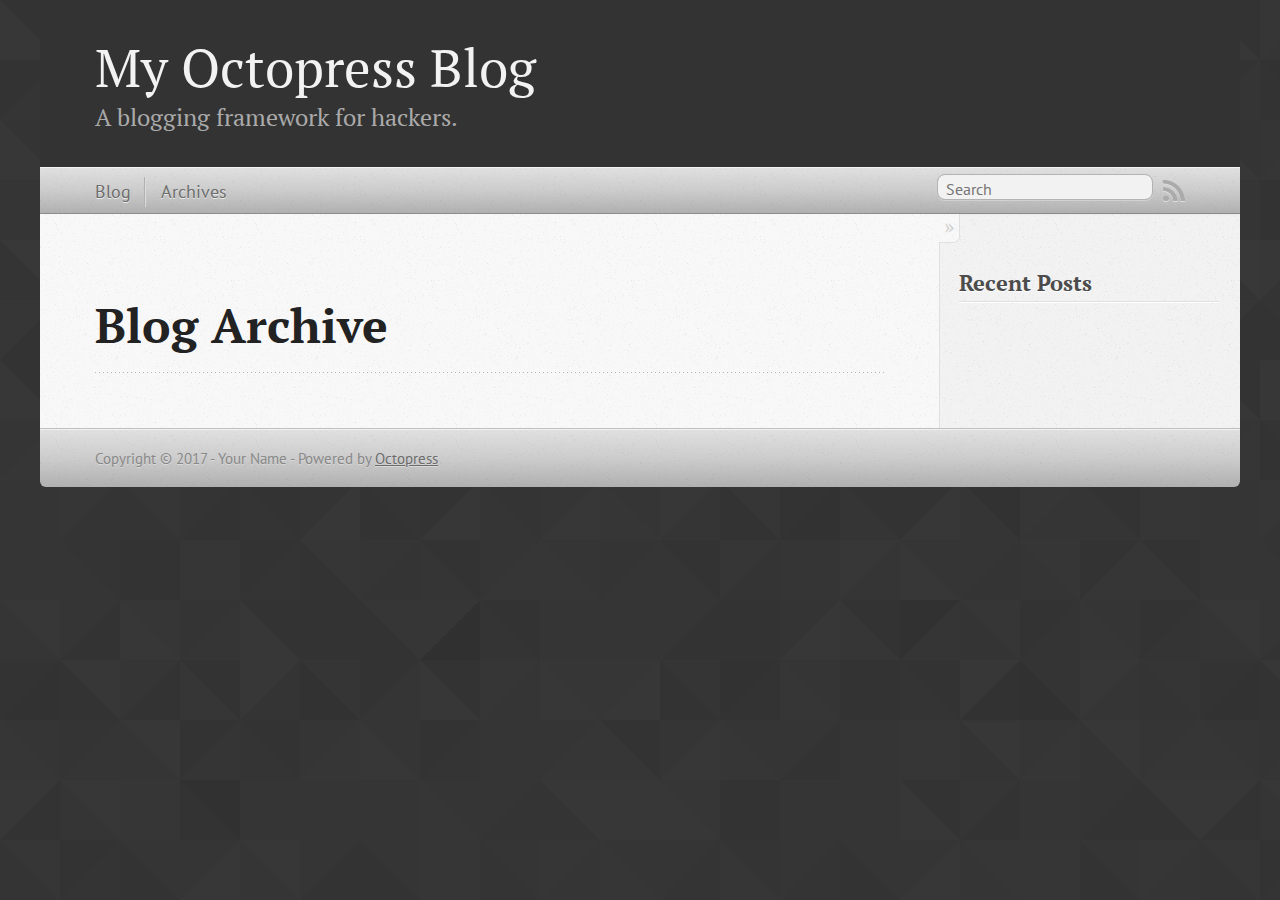
<file: blog/archives/index.html>
<!DOCTYPE html>
<!--[if IEMobile 7 ]><html class="no-js iem7"><![endif]-->
<!--[if lt IE 9]><html class="no-js lte-ie8"><![endif]-->
<!--[if (gt IE 8)|(gt IEMobile 7)|!(IEMobile)|!(IE)]><!--><html class="no-js" lang="en"><!--<![endif]-->
<head>
  <meta charset="utf-8">
  <title>Blog Archive - My Octopress Blog</title>
  <meta name="author" content="Your Name">

  
  <meta name="description" content=" Blog Archive Recent Posts ">
  

  <!-- http://t.co/dKP3o1e -->
  <meta name="HandheldFriendly" content="True">
  <meta name="MobileOptimized" content="320">
  <meta name="viewport" content="width=device-width, initial-scale=1">

  
  <link rel="canonical" href="http://axazeano.github.io/blog/archives/">
  <link href="/favicon.png" rel="icon">
  <link href="/stylesheets/screen.css" media="screen, projection" rel="stylesheet" type="text/css">
  <link href="/atom.xml" rel="alternate" title="My Octopress Blog" type="application/atom+xml">
  <script src="/javascripts/modernizr-2.0.js"></script>
  <script src="//ajax.googleapis.com/ajax/libs/jquery/1.9.1/jquery.min.js"></script>
  <script>!window.jQuery && document.write(unescape('%3Cscript src="/javascripts/libs/jquery.min.js"%3E%3C/script%3E'))</script>
  <script src="/javascripts/octopress.js" type="text/javascript"></script>
  <!--Fonts from Google"s Web font directory at http://google.com/webfonts -->
<link href="//fonts.googleapis.com/css?family=PT+Serif:regular,italic,bold,bolditalic" rel="stylesheet" type="text/css">
<link href="//fonts.googleapis.com/css?family=PT+Sans:regular,italic,bold,bolditalic" rel="stylesheet" type="text/css">

  

</head>

<body   >
  <header role="banner"><hgroup>
  <h1><a href="/">My Octopress Blog</a></h1>
  
    <h2>A blogging framework for hackers.</h2>
  
</hgroup>

</header>
  <nav role="navigation"><ul class="subscription" data-subscription="rss">
  <li><a href="/atom.xml" rel="subscribe-rss" title="subscribe via RSS">RSS</a></li>
  
</ul>
  
<form action="https://www.google.com/search" method="get">
  <fieldset role="search">
    <input type="hidden" name="sitesearch" value="axazeano.github.io">
    <input class="search" type="text" name="q" results="0" placeholder="Search"/>
  </fieldset>
</form>
  
<ul class="main-navigation">
  <li><a href="/">Blog</a></li>
  <li><a href="/blog/archives">Archives</a></li>
</ul>

</nav>
  <div id="main">
    <div id="content">
      <div>
<article role="article">
  
  <header>
    <h1 class="entry-title">Blog Archive</h1>
    
  </header>
  
  <div id="blog-archives">

</div>

  
</article>

</div>

<aside class="sidebar">
  
    <section>
  <h1>Recent Posts</h1>
  <ul id="recent_posts">
    
  </ul>
</section>





  
</aside>


    </div>
  </div>
  <footer role="contentinfo"><p>
  Copyright &copy; 2017 - Your Name -
  <span class="credit">Powered by <a href="http://octopress.org">Octopress</a></span>
</p>

</footer>
  







  <script type="text/javascript">
    (function(){
      var twitterWidgets = document.createElement('script');
      twitterWidgets.type = 'text/javascript';
      twitterWidgets.async = true;
      twitterWidgets.src = '//platform.twitter.com/widgets.js';
      document.getElementsByTagName('head')[0].appendChild(twitterWidgets);
    })();
  </script>





</body>
</html>
</file>
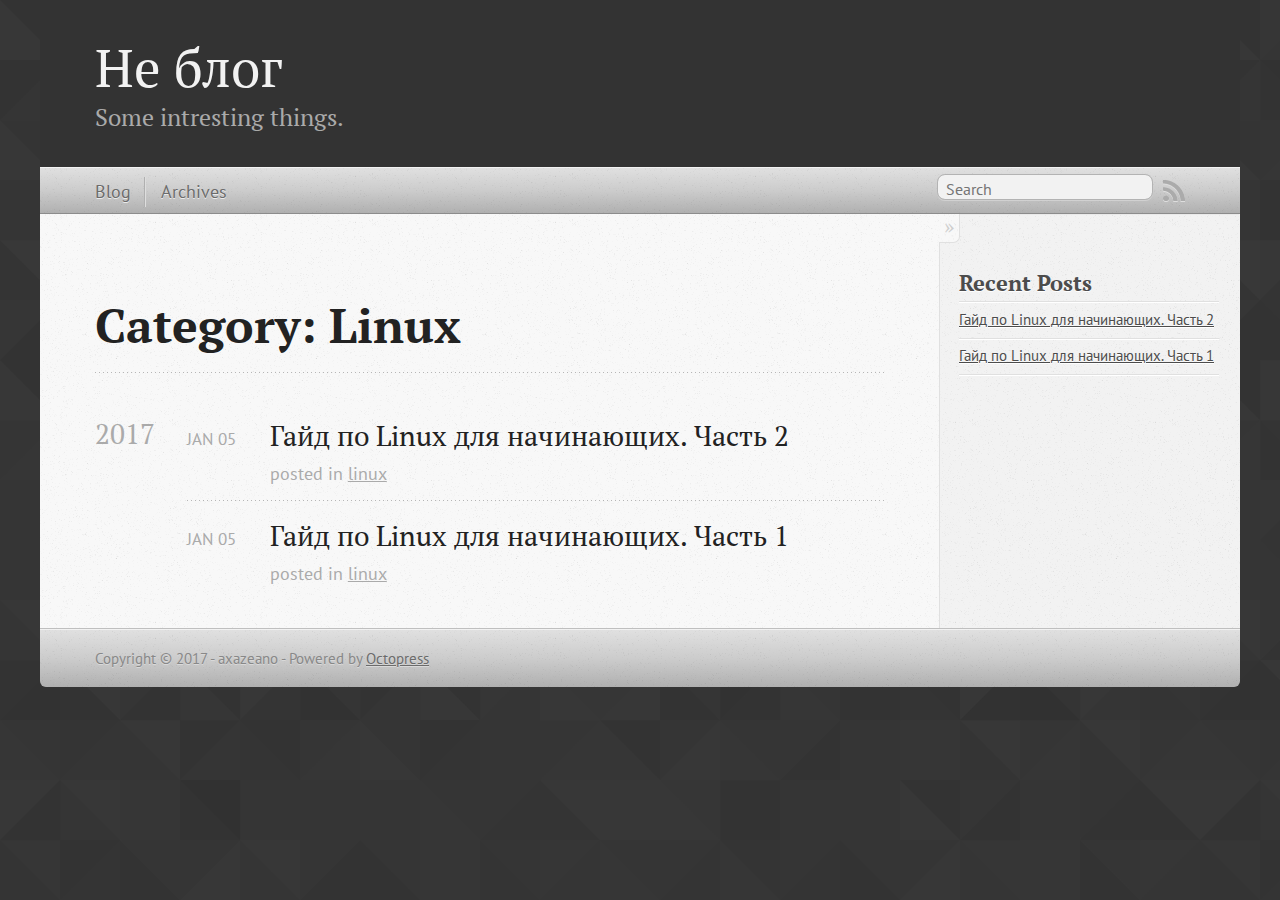
<file: blog/categories/linux/index.html>
<!DOCTYPE html>
<!--[if IEMobile 7 ]><html class="no-js iem7"><![endif]-->
<!--[if lt IE 9]><html class="no-js lte-ie8"><![endif]-->
<!--[if (gt IE 8)|(gt IEMobile 7)|!(IEMobile)|!(IE)]><!--><html class="no-js" lang="en"><!--<![endif]-->
<head>
  <meta charset="utf-8">
  <title>Category: Linux - Не блог</title>
  <meta name="author" content="axazeano">

  
  <meta name="description" content="Category: linux">
  

  <!-- http://t.co/dKP3o1e -->
  <meta name="HandheldFriendly" content="True">
  <meta name="MobileOptimized" content="320">
  <meta name="viewport" content="width=device-width, initial-scale=1">

  
  <link rel="canonical" href="http://axazeano.github.io/blog/categories/linux/">
  <link href="/favicon.png" rel="icon">
  <link href="/stylesheets/screen.css" media="screen, projection" rel="stylesheet" type="text/css">
  <link href="/atom.xml" rel="alternate" title="Не блог" type="application/atom+xml">
  <script src="/javascripts/modernizr-2.0.js"></script>
  <script src="//ajax.googleapis.com/ajax/libs/jquery/1.9.1/jquery.min.js"></script>
  <script>!window.jQuery && document.write(unescape('%3Cscript src="/javascripts/libs/jquery.min.js"%3E%3C/script%3E'))</script>
  <script src="/javascripts/octopress.js" type="text/javascript"></script>
  <!--Fonts from Google"s Web font directory at http://google.com/webfonts -->
<link href="//fonts.googleapis.com/css?family=PT+Serif:regular,italic,bold,bolditalic" rel="stylesheet" type="text/css">
<link href="//fonts.googleapis.com/css?family=PT+Sans:regular,italic,bold,bolditalic" rel="stylesheet" type="text/css">
  

</head>

<body   >
  <header role="banner"><hgroup>
  <h1><a href="/">Не блог</a></h1>
  
    <h2>Some intresting things.</h2>
  
</hgroup>

</header>
  <nav role="navigation"><ul class="subscription" data-subscription="rss">
  <li><a href="/atom.xml" rel="subscribe-rss" title="subscribe via RSS">RSS</a></li>
  
</ul>
  
<form action="https://www.google.com/search" method="get">
  <fieldset role="search">
    <input type="hidden" name="sitesearch" value="axazeano.github.io">
    <input class="search" type="text" name="q" results="0" placeholder="Search"/>
  </fieldset>
</form>
  
<ul class="main-navigation">
  <li><a href="/">Blog</a></li>
  <li><a href="/blog/archives">Archives</a></li>
</ul>

</nav>
  <div id="main">
    <div id="content">
      <div>
<article role="article">
  
  <header>
    <h1 class="entry-title">Category: Linux</h1>
    
  </header>
  
  <div id="blog-archives" class="category">



  
  <h2>2017</h2>

<article>
  
<h1><a href="/blog/2017/01/05/linux-guide-for-beginers-part-2/">Гайд по Linux для начинающих. Часть 2</a></h1>
<time datetime="2017-01-05T01:13:42+03:00" pubdate><span class='month'>Jan</span> <span class='day'>05</span> <span class='year'>2017</span></time>

<footer>
  <span class="categories">posted in <a class='category' href='/blog/categories/linux/'>linux</a></span>
</footer>


</article>



<article>
  
<h1><a href="/blog/2017/01/05/linux-guide-for-beginers-part-1/">Гайд по Linux для начинающих. Часть 1</a></h1>
<time datetime="2017-01-05T00:22:04+03:00" pubdate><span class='month'>Jan</span> <span class='day'>05</span> <span class='year'>2017</span></time>

<footer>
  <span class="categories">posted in <a class='category' href='/blog/categories/linux/'>linux</a></span>
</footer>


</article>

</div>

  
</article>

</div>

<aside class="sidebar">
  
    <section>
  <h1>Recent Posts</h1>
  <ul id="recent_posts">
    
      <li class="post">
        <a href="/blog/2017/01/05/linux-guide-for-beginers-part-2/">Гайд по Linux для начинающих. Часть 2</a>
      </li>
    
      <li class="post">
        <a href="/blog/2017/01/05/linux-guide-for-beginers-part-1/">Гайд по Linux для начинающих. Часть 1</a>
      </li>
    
  </ul>
</section>





  
</aside>


    </div>
  </div>
  <footer role="contentinfo"><p>
  Copyright &copy; 2017 - axazeano -
  <span class="credit">Powered by <a href="http://octopress.org">Octopress</a></span>
</p>

</footer>
  







  <script type="text/javascript">
    (function(){
      var twitterWidgets = document.createElement('script');
      twitterWidgets.type = 'text/javascript';
      twitterWidgets.async = true;
      twitterWidgets.src = '//platform.twitter.com/widgets.js';
      document.getElementsByTagName('head')[0].appendChild(twitterWidgets);
    })();
  </script>





</body>
</html>
</file>
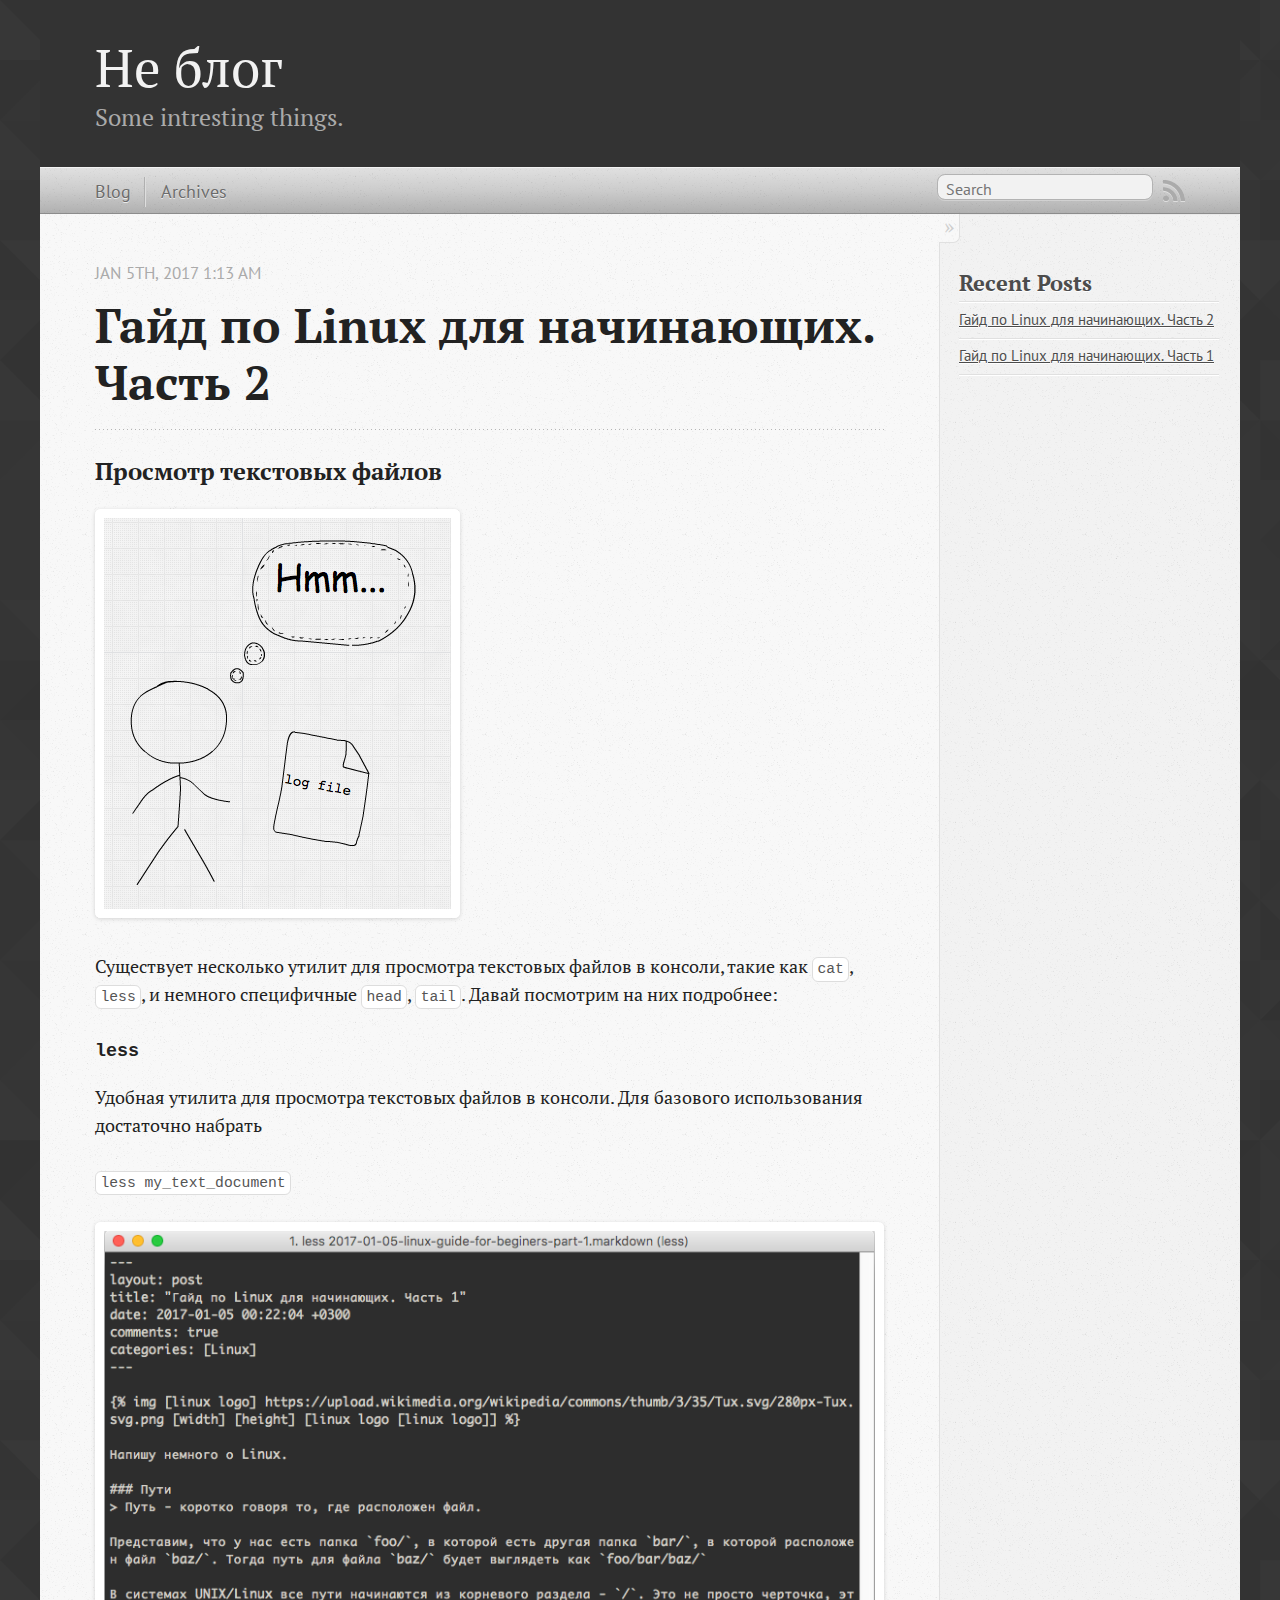
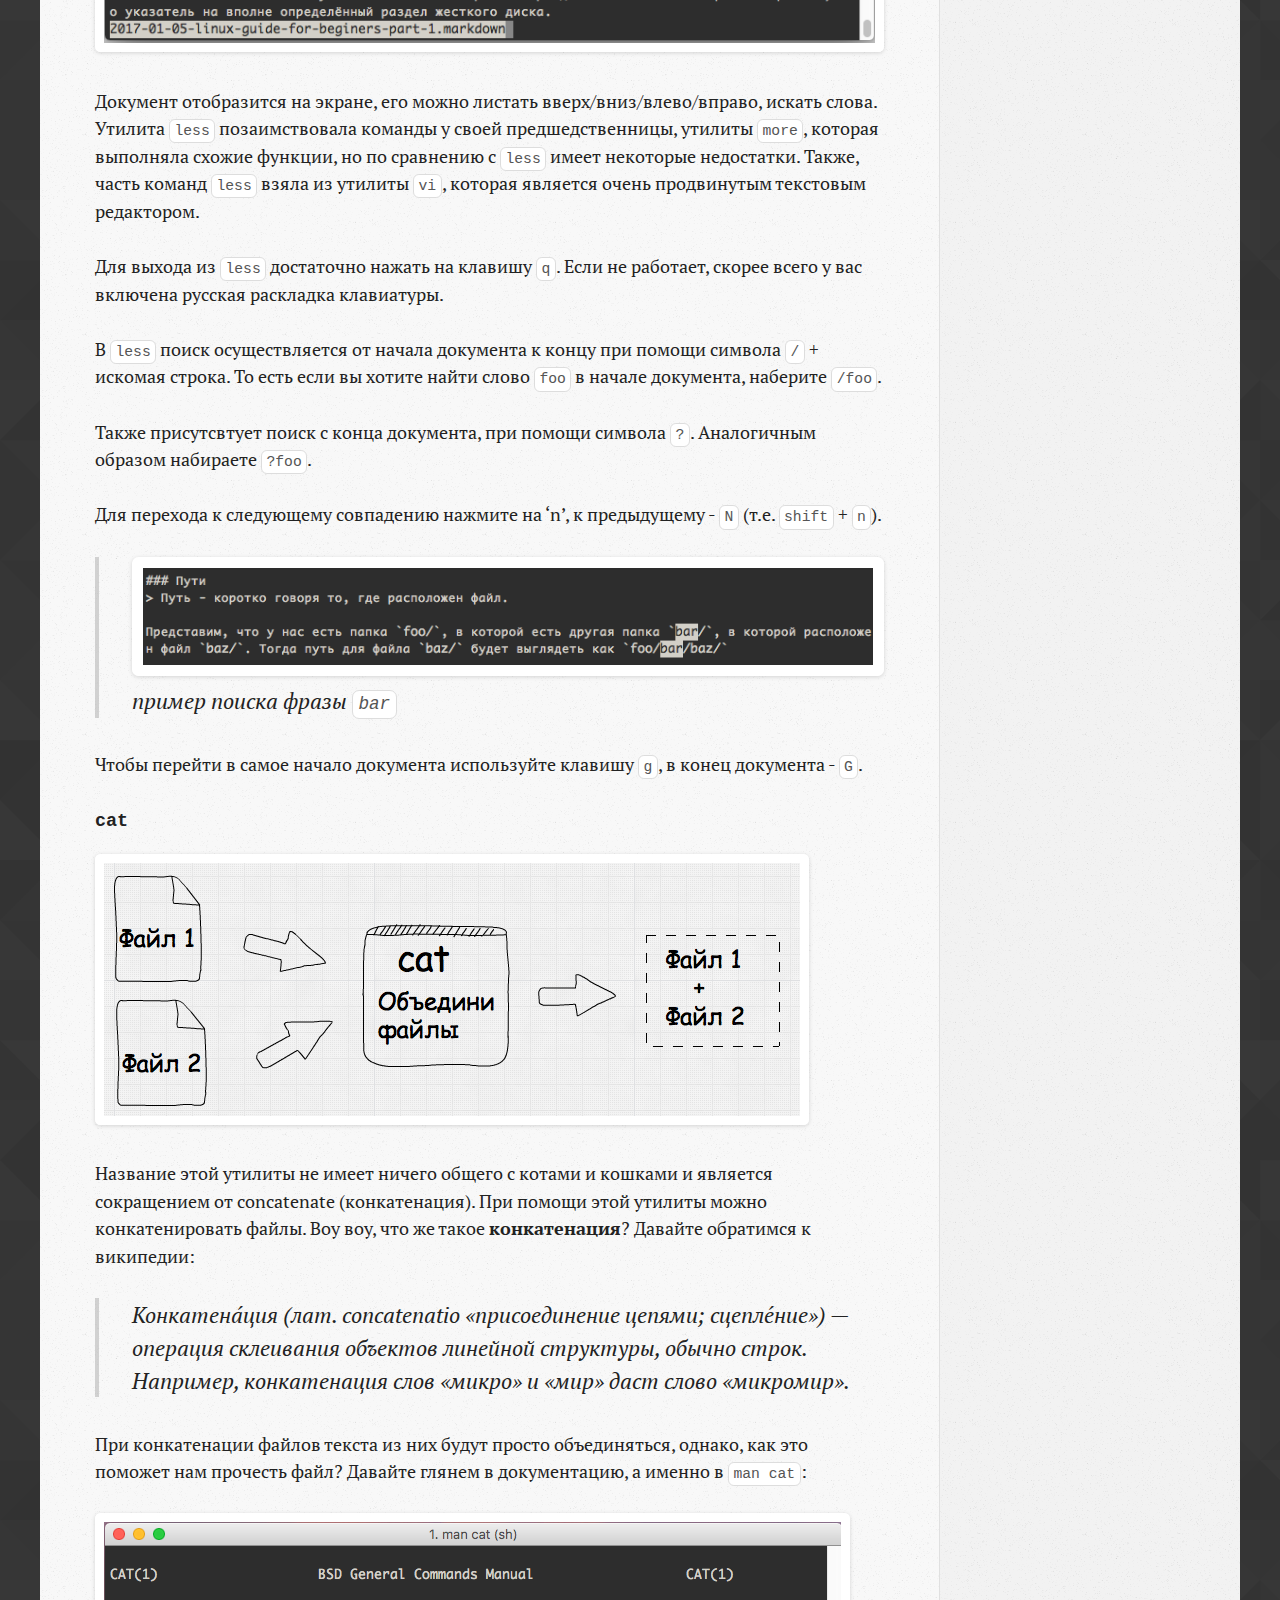
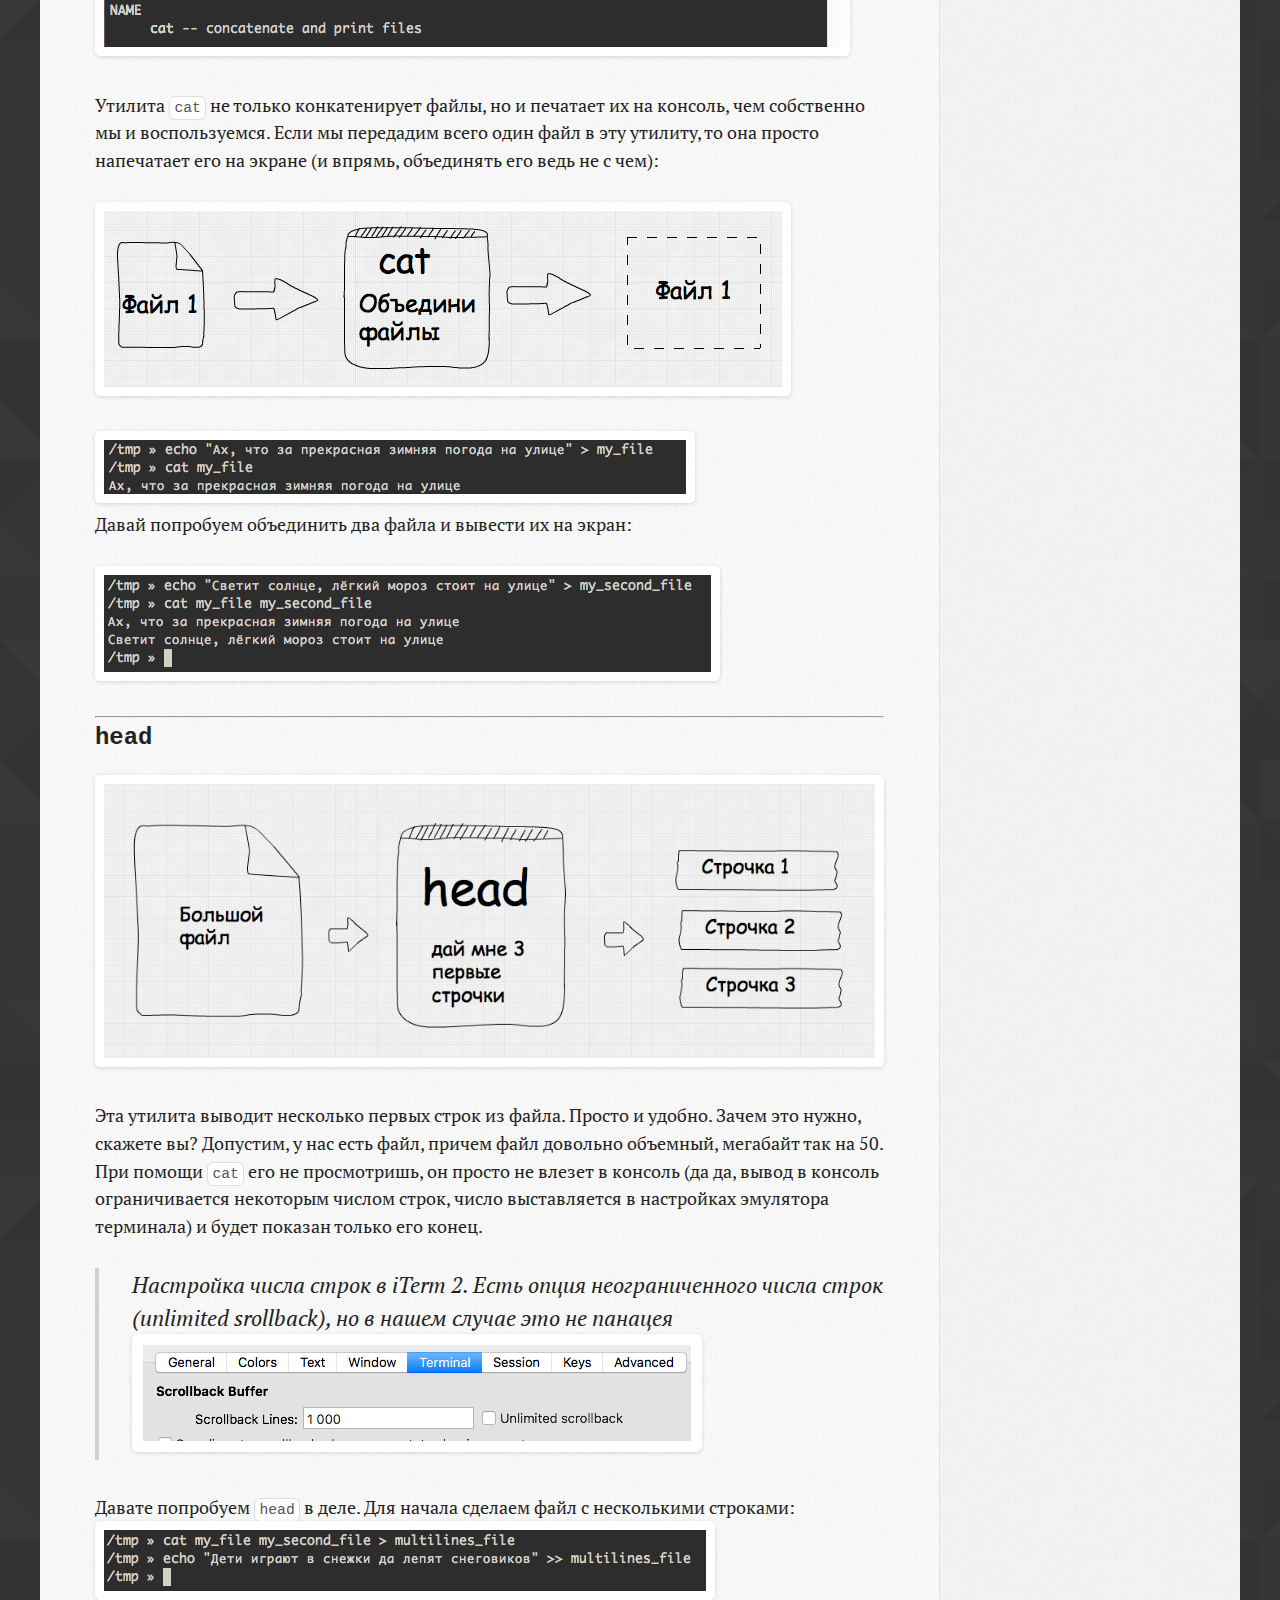
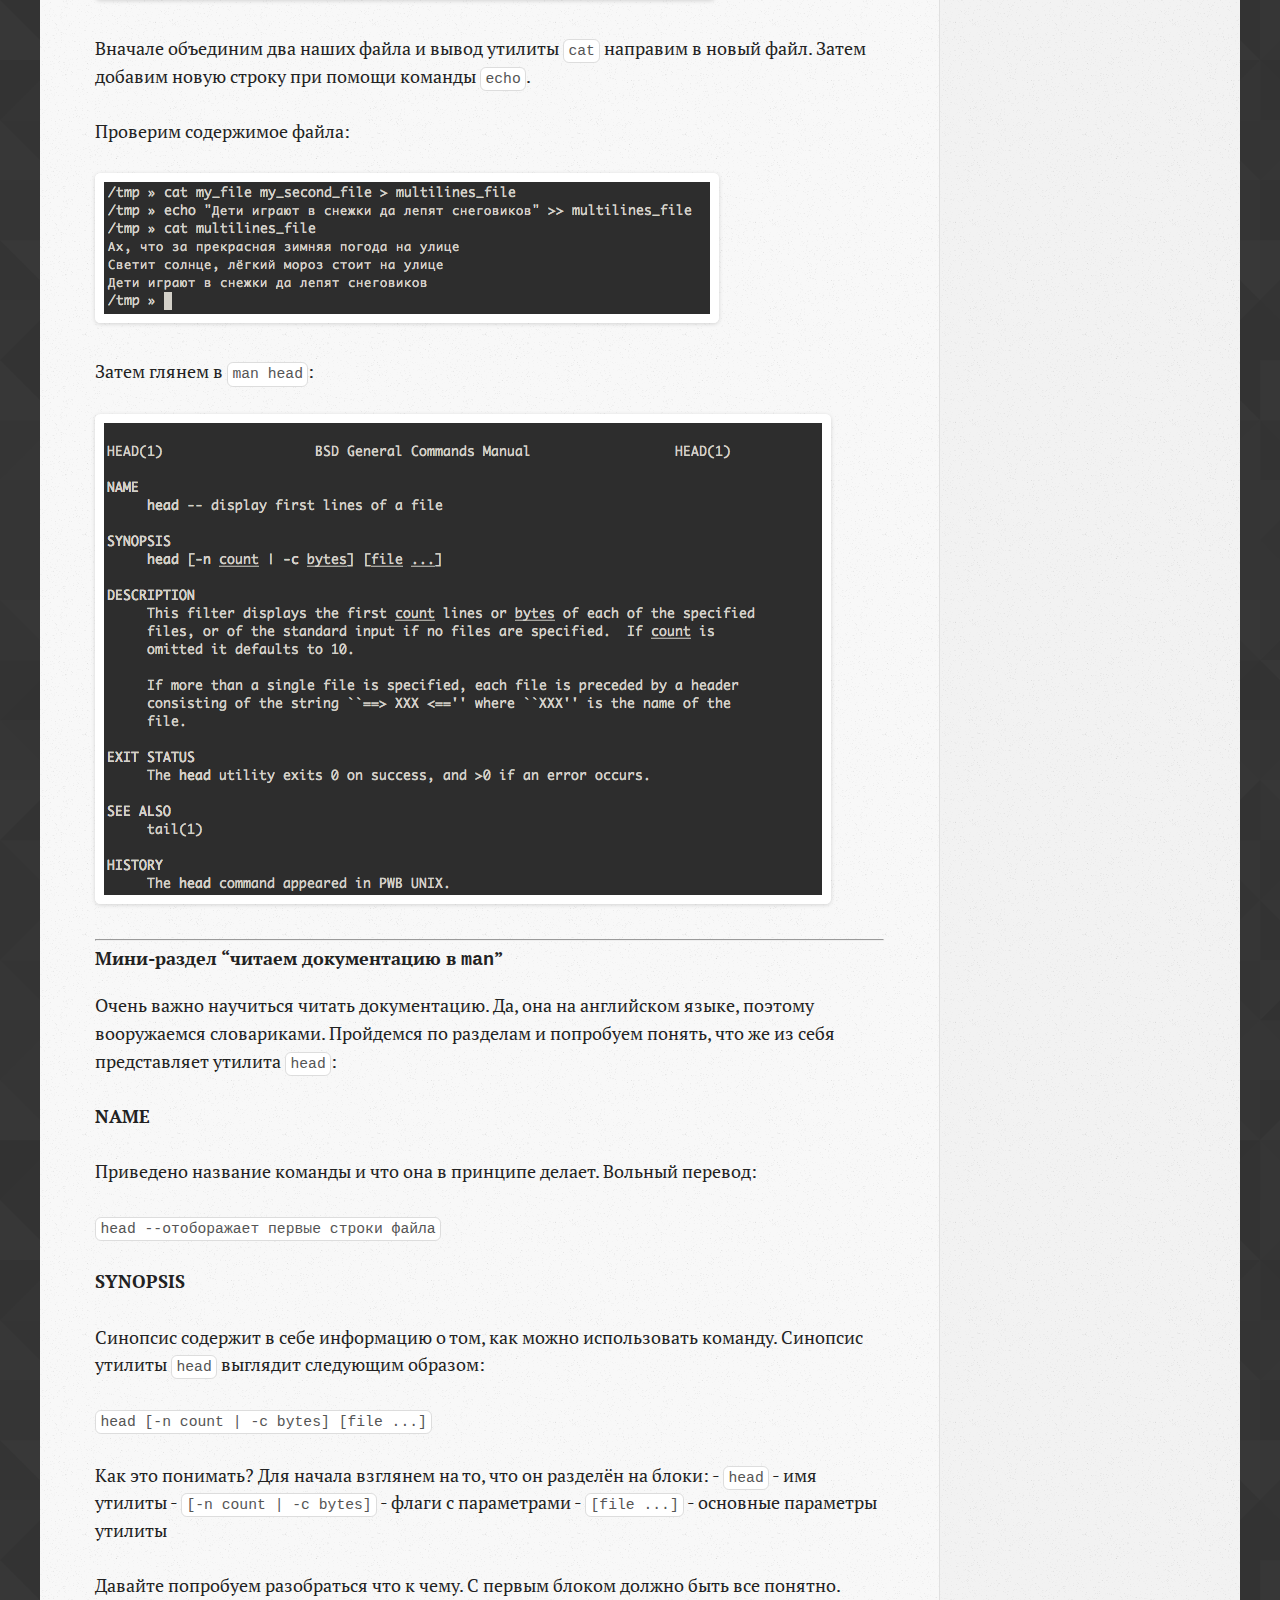
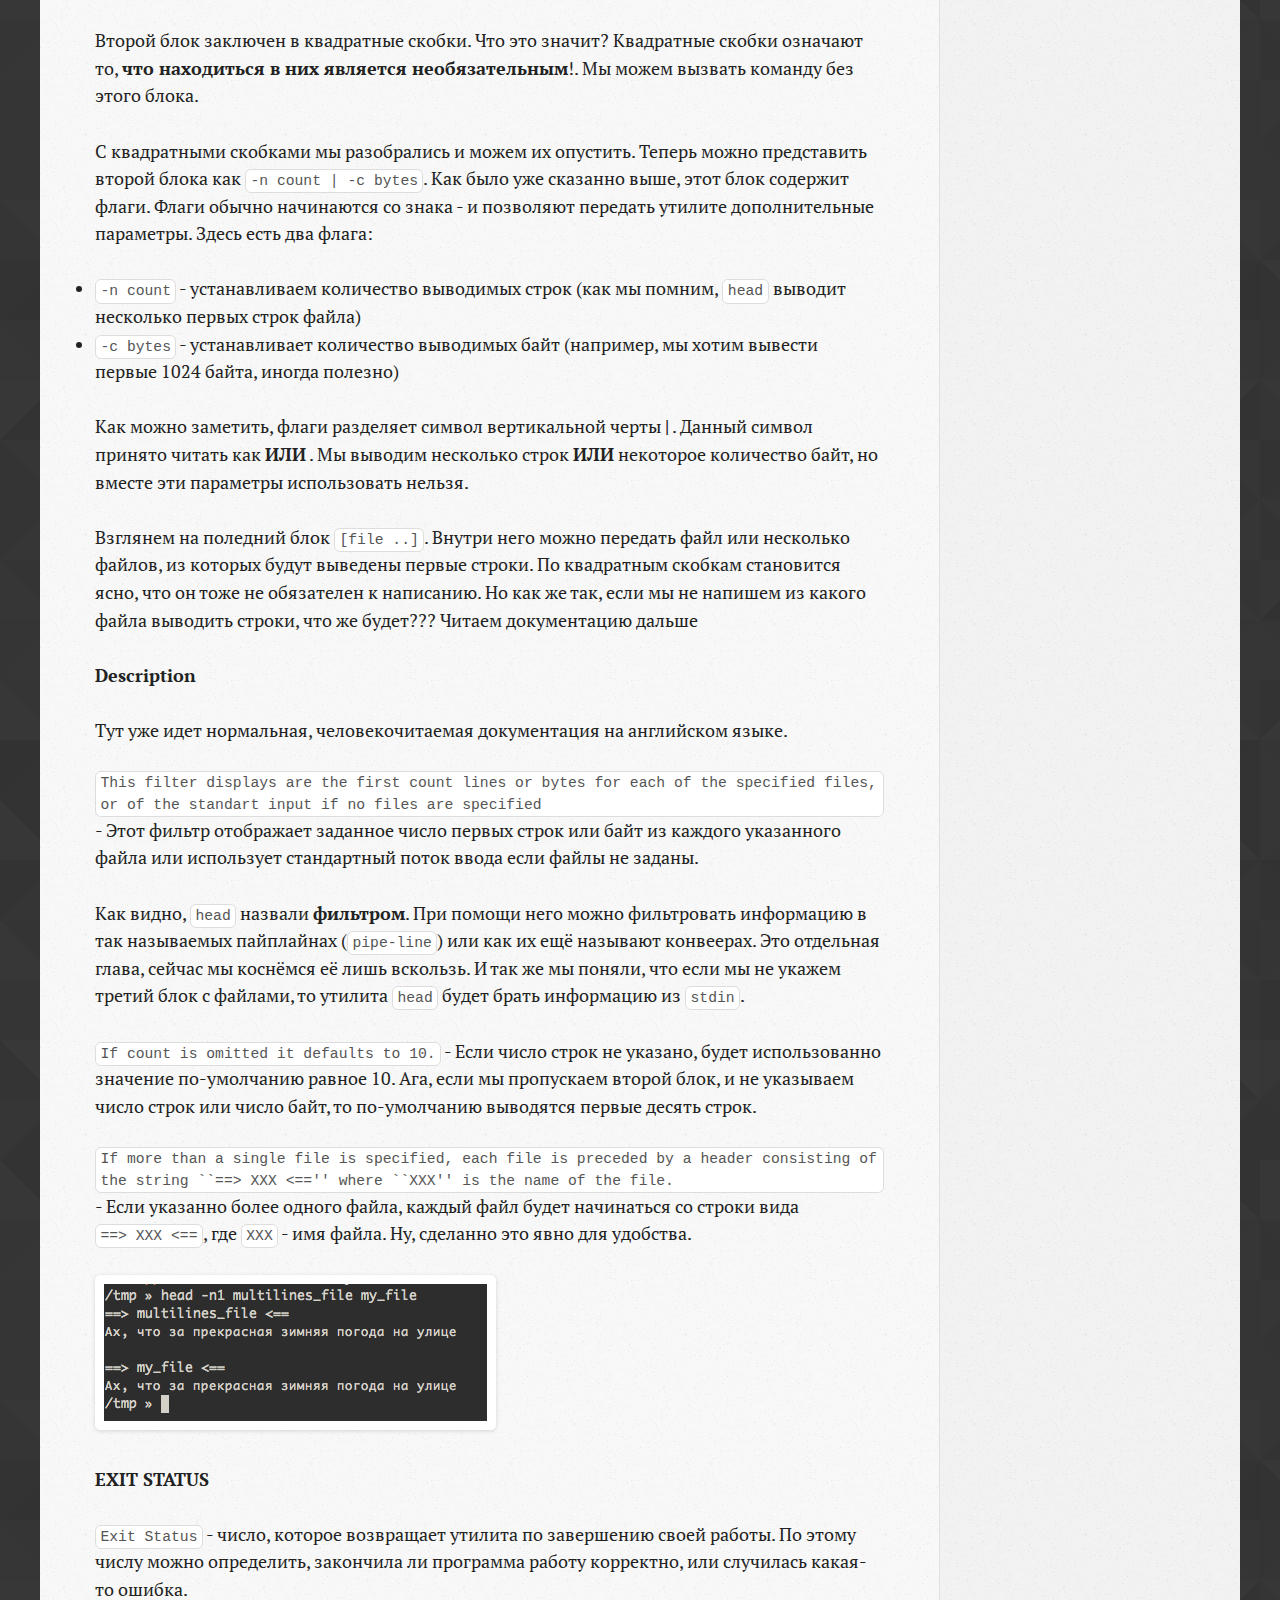
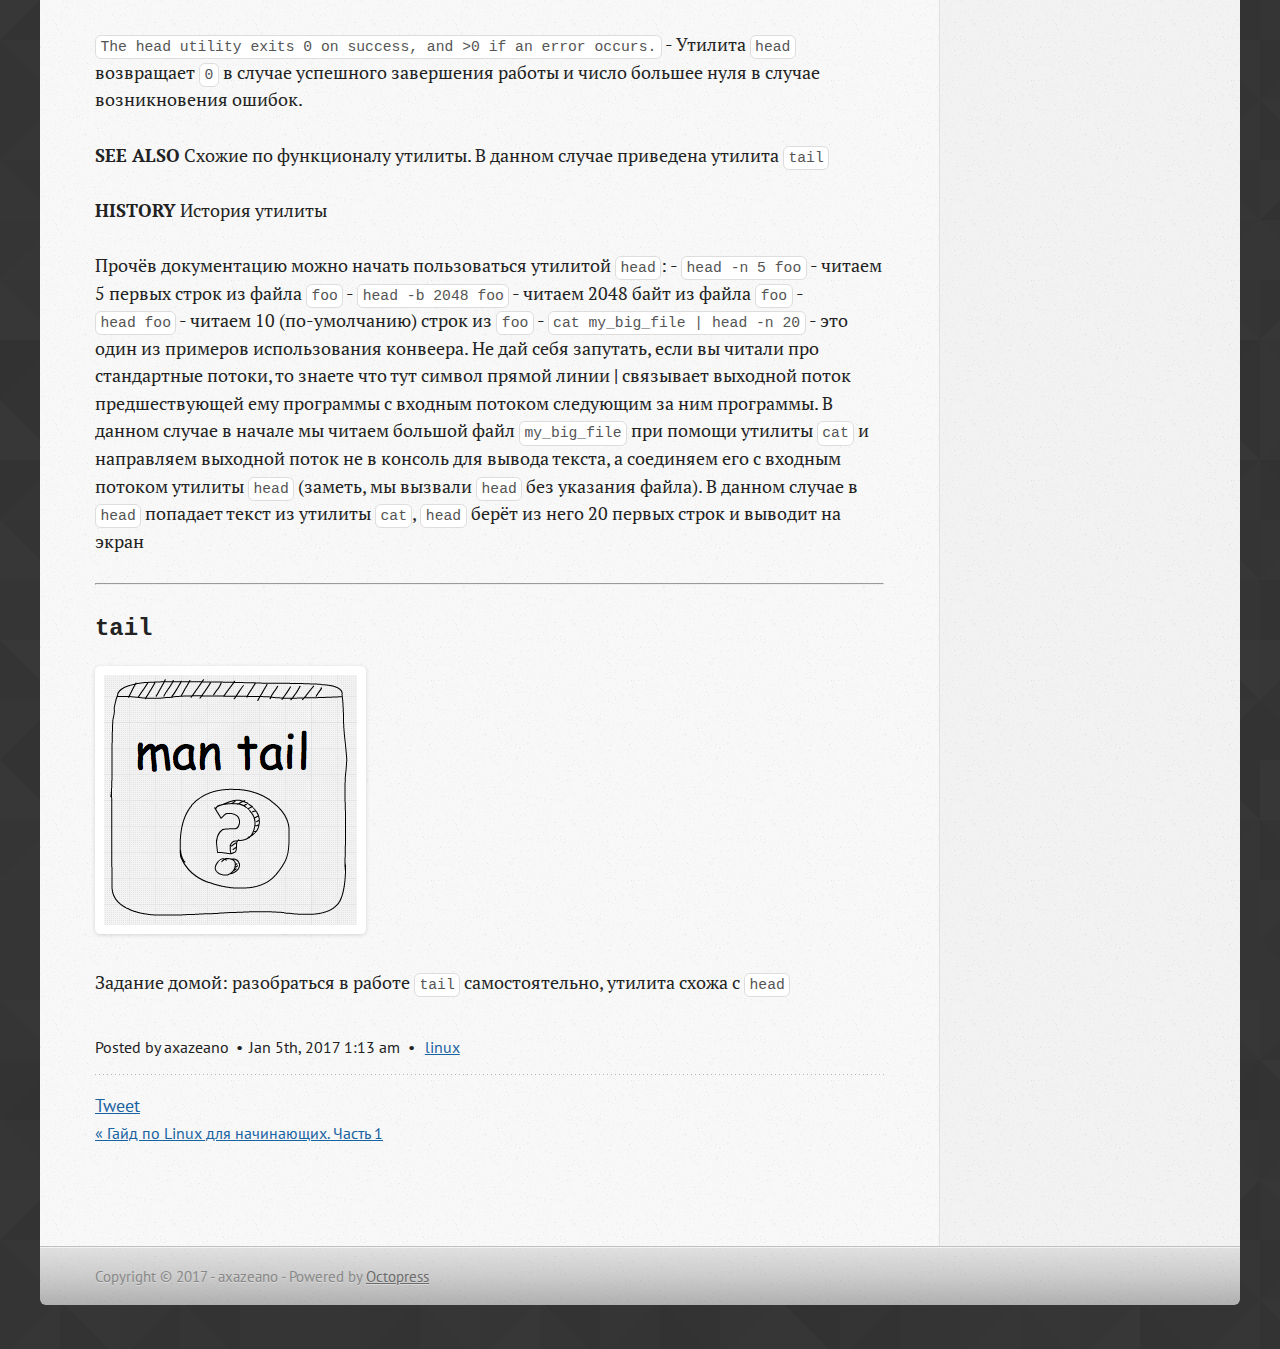
<file: blog/2017/01/05/linux-guide-for-beginers-part-2/index.html>
<!DOCTYPE html>
<!--[if IEMobile 7 ]><html class="no-js iem7"><![endif]-->
<!--[if lt IE 9]><html class="no-js lte-ie8"><![endif]-->
<!--[if (gt IE 8)|(gt IEMobile 7)|!(IEMobile)|!(IE)]><!--><html class="no-js" lang="en"><!--<![endif]-->
<head>
  <meta charset="utf-8">
  <title>Гайд по Linux для начинающих. Часть 2 - Не блог</title>
  <meta name="author" content="axazeano">

  
  <meta name="description" content="Просмотр текстовых файлов Существует несколько утилит для просмотра текстовых файлов в консоли, такие как cat, less, и немного специфичные head, tail &hellip;">
  

  <!-- http://t.co/dKP3o1e -->
  <meta name="HandheldFriendly" content="True">
  <meta name="MobileOptimized" content="320">
  <meta name="viewport" content="width=device-width, initial-scale=1">

  
  <link rel="canonical" href="http://axazeano.github.io/blog/2017/01/05/linux-guide-for-beginers-part-2/">
  <link href="/favicon.png" rel="icon">
  <link href="/stylesheets/screen.css" media="screen, projection" rel="stylesheet" type="text/css">
  <link href="/atom.xml" rel="alternate" title="Не блог" type="application/atom+xml">
  <script src="/javascripts/modernizr-2.0.js"></script>
  <script src="//ajax.googleapis.com/ajax/libs/jquery/1.9.1/jquery.min.js"></script>
  <script>!window.jQuery && document.write(unescape('%3Cscript src="/javascripts/libs/jquery.min.js"%3E%3C/script%3E'))</script>
  <script src="/javascripts/octopress.js" type="text/javascript"></script>
  <!--Fonts from Google"s Web font directory at http://google.com/webfonts -->
<link href="//fonts.googleapis.com/css?family=PT+Serif:regular,italic,bold,bolditalic" rel="stylesheet" type="text/css">
<link href="//fonts.googleapis.com/css?family=PT+Sans:regular,italic,bold,bolditalic" rel="stylesheet" type="text/css">
  

</head>

<body   >
  <header role="banner"><hgroup>
  <h1><a href="/">Не блог</a></h1>
  
    <h2>Some intresting things.</h2>
  
</hgroup>

</header>
  <nav role="navigation"><ul class="subscription" data-subscription="rss">
  <li><a href="/atom.xml" rel="subscribe-rss" title="subscribe via RSS">RSS</a></li>
  
</ul>
  
<form action="https://www.google.com/search" method="get">
  <fieldset role="search">
    <input type="hidden" name="sitesearch" value="axazeano.github.io">
    <input class="search" type="text" name="q" results="0" placeholder="Search"/>
  </fieldset>
</form>
  
<ul class="main-navigation">
  <li><a href="/">Blog</a></li>
  <li><a href="/blog/archives">Archives</a></li>
</ul>

</nav>
  <div id="main">
    <div id="content">
      <div>
<article class="hentry" role="article">
  
  <header>
    
      <h1 class="entry-title">Гайд по Linux для начинающих. Часть 2</h1>
    
    
      <p class="meta">
        




<time class='entry-date' datetime='2017-01-05T01:13:42+03:00'><span class='date'><span class='date-month'>Jan</span> <span class='date-day'>5</span><span class='date-suffix'>th</span>, <span class='date-year'>2017</span></span> <span class='time'>1:13 am</span></time>
        
      </p>
    
  </header>


<div class="entry-content"><h3>Просмотр текстовых файлов</h3>

<p><img src="/images/user_images/read_files.png"></p>

<p>Существует несколько утилит для просмотра текстовых файлов в консоли, такие как <code>cat</code>, <code>less</code>, и немного специфичные <code>head</code>, <code>tail</code>. Давай посмотрим на них подробнее:</p>

<h4><code>less</code></h4>

<p>Удобная утилита для просмотра текстовых файлов в консоли. Для базового использования достаточно набрать</p>

<p><code>less my_text_document</code></p>

<p><img src="/images/user_images/less_example.png"></p>

<p>Документ отобразится на экране, его можно листать вверх/вниз/влево/вправо, искать слова.
Утилита <code>less</code> позаимствовала команды у своей предшедственницы, утилиты <code>more</code>, которая выполняла схожие функции, но по сравнению с <code>less</code> имеет некоторые недостатки. Также, часть команд <code>less</code> взяла из утилиты <code>vi</code>, которая является очень продвинутым текстовым редактором.</p>

<p>Для выхода из <code>less</code> достаточно нажать на клавишу <code>q</code>. Если не работает, скорее всего у вас включена русская раскладка клавиатуры.</p>

<!-- more -->


<p>В <code>less</code> поиск осуществляется от начала документа к концу при помощи символа <code>/</code> + искомая строка. То есть если вы хотите найти слово <code>foo</code> в начале документа, наберите <code>/foo</code>.</p>

<p>Также присутсвтует поиск с конца документа, при помощи символа <code>?</code>. Аналогичным образом набираете <code>?foo</code>.</p>

<p>Для перехода к следующему совпадению нажмите на &lsquo;n&rsquo;, к предыдущему - <code>N</code>
(т.е. <code>shift</code> + <code>n</code>).</p>

<blockquote><p><img src="/images/user_images/less_search.png">
пример поиска фразы <code>bar</code></p></blockquote>

<p>Чтобы перейти в самое начало документа используйте клавишу <code>g</code>, в конец документа -
<code>G</code>.</p>

<h4><code>cat</code></h4>

<p><img src="/images/user_images/how_cat_work.png"></p>

<p>Название этой утилиты не имеет ничего общего с котами и кошками и является сокращением от concatenate (конкатенация). При помощи этой утилиты можно конкатенировать файлы. Воу воу, что же такое <strong>конкатенация</strong>? Давайте обратимся к википедии:</p>

<blockquote><p>Конкатена́ция (лат. concatenatio «присоединение цепями; сцепле́ние») — операция склеивания объектов линейной структуры, обычно строк. Например, конкатенация слов «микро» и «мир» даст слово «микромир».</p></blockquote>

<p>При конкатенации файлов текста из них будут просто объединяться, однако, как это поможет нам прочесть файл? Давайте глянем в документацию, а именно в <code>man cat</code>:</p>

<p><img src="/images/user_images/man_cat.png"></p>

<p>Утилита <code>cat</code> не только конкатенирует файлы, но и печатает их на консоль, чем собственно мы и воспользуемся. Если мы передадим всего один файл в эту утилиту, то она просто напечатает его на экране (и впрямь, объединять его ведь не с чем):</p>

<p><img src="/images/user_images/cat_single_file.png"></p>

<p><img src="/images/user_images/cat_first_example.png">
<br>
Давай попробуем объединить два файла и вывести их на экран:</p>

<p><img src="/images/user_images/cat_second_example.png"></p>

<hr>


<h3><code>head</code></h3>

<p><img src="/images/user_images/how_head_works.png"></p>

<p>Эта утилита выводит несколько первых строк из файла. Просто и удобно. Зачем это нужно, скажете вы? Допустим, у нас есть файл, причем файл довольно объемный, мегабайт так на 50. При помощи <code>cat</code> его не просмотришь, он просто не влезет в консоль (да да, вывод в консоль ограничивается некоторым числом строк, число выставляется в настройках эмулятора терминала) и будет показан только его конец.</p>

<blockquote><p>Настройка числа строк в iTerm 2. Есть опция неограниченного числа строк (unlimited srollback), но в нашем случае это не панацея
<img src="/images/user_images/scrollback_lines.png"></p></blockquote>

<p>Давате попробуем <code>head</code> в деле. Для начала сделаем файл с несколькими строками:
<img src="/images/user_images/create_multilines_file.png"></p>

<p>Вначале объединим два наших файла и вывод утилиты <code>cat</code> направим в новый файл. Затем добавим новую строку при помощи команды <code>echo</code>.</p>

<p>Проверим содержимое файла:</p>

<p><img src="/images/user_images/check_multilines_file.png"></p>

<p>Затем глянем в <code>man head</code>:</p>

<p><img src="/images/user_images/man_head.png"></p>

<hr>


<h4>Мини-раздел &ldquo;читаем документацию в <code>man</code>&rdquo;</h4>

<p>Очень важно научиться читать документацию. Да, она на английском языке, поэтому вооружаемся словариками. Пройдемся по разделам и попробуем понять, что же из себя представляет утилита <code>head</code>:</p>

<p><strong>NAME</strong></p>

<p>Приведено название команды и что она в принципе делает. Вольный перевод:</p>

<p><code>head --отоборажает первые строки файла</code></p>

<p><strong>SYNOPSIS</strong></p>

<p>Синопсис содержит в себе информацию о том, как можно использовать команду. Синопсис утилиты <code>head</code> выглядит следующим образом:</p>

<p><code>head [-n count | -c bytes] [file ...]</code></p>

<p>Как это понимать? Для начала взглянем на то, что он разделён на блоки:
- <code>head</code> - имя утилиты
- <code>[-n count | -c bytes]</code> - флаги с параметрами
- <code>[file ...]</code> - основные параметры утилиты</p>

<p>Давайте попробуем разобраться что к чему. С первым блоком должно быть все понятно.</p>

<p>Второй блок заключен в квадратные скобки. Что это значит? Квадратные скобки означают то, <strong>что находиться в них является необязательным</strong>!. Мы можем вызвать команду без этого блока.</p>

<p>С квадратными скобками мы разобрались и можем их опустить. Теперь можно представить второй блока как <code>-n count | -c bytes</code>. Как было уже сказанно выше, этот блок содержит флаги. Флаги обычно начинаются со знака - и позволяют передать утилите дополнительные параметры. Здесь есть два флага:</p>

<ul>
<li><code>-n count</code> - устанавливаем количество выводимых строк (как мы помним, <code>head</code> выводит несколько первых строк файла)</li>
<li><code>-c bytes</code> - устанавливает количество выводимых байт (например, мы хотим вывести первые 1024 байта, иногда полезно)</li>
</ul>


<p>Как можно заметить, флаги разделяет символ вертикальной черты <strong>|</strong> . Данный символ принято читать как <strong>ИЛИ</strong> . Мы выводим несколько строк <strong>ИЛИ</strong> некоторое количество байт, но вместе эти параметры использовать нельзя.</p>

<p>Взглянем на поледний блок <code>[file ..]</code>. Внутри него можно передать файл или несколько файлов, из которых будут выведены первые строки. По квадратным скобкам становится ясно, что он тоже не обязателен к написанию. Но как же так, если мы не напишем из какого файла выводить строки, что же будет??? Читаем документацию дальше</p>

<p> <strong>Description</strong></p>

<p> Тут уже идет нормальная, человекочитаемая документация на английском языке.</p>

<p><code>This filter displays are the first count lines or bytes for each of the specified files, or of the standart input if no files are specified</code> - Этот фильтр отображает заданное число первых строк или байт из каждого указанного файла или использует стандартный поток ввода если файлы не заданы.</p>

<p>Как видно, <code>head</code> назвали <strong>фильтром</strong>. При помощи него можно фильтровать информацию в так называемых пайплайнах (<code>pipe-line</code>) или как их ещё называют конвеерах. Это отдельная глава, сейчас мы коснёмся её лишь вскользь. И так же мы поняли, что если мы не укажем третий блок с файлами, то утилита <code>head</code> будет брать информацию из <code>stdin</code>.</p>

<p><code>If count is omitted it defaults to 10.</code> - Если число строк не указано, будет использованно значение по-умолчанию равное 10.
Ага, если мы пропускаем второй блок, и не указываем число строк или число байт, то по-умолчанию выводятся первые десять строк.</p>

<p><code>If more than a single file is specified, each file is preceded by a header consisting of the string ``==&gt; XXX &lt;=='' where ``XXX'' is the name of the file.</code> - Если указанно более одного файла, каждый файл будет начинаться со строки вида <code>==&gt; XXX &lt;==</code>, где <code>XXX</code> - имя файла. Ну, сделанно это явно для удобства.</p>

<p><img src="/images/user_images/head_multifile.png"></p>

<p><strong>EXIT STATUS</strong></p>

<p><code>Exit Status</code> - число, которое возвращает утилита по завершению своей работы. По этому числу можно определить, закончила ли программа работу корректно, или случилась какая-то ошибка.</p>

<p><code>The head utility exits 0 on success, and &gt;0 if an error occurs.</code> - Утилита <code>head</code> возвращает <code>0</code> в случае успешного завершения работы и число большее нуля в случае возникновения ошибок.</p>

<p> <strong>SEE ALSO</strong>
 Схожие по функционалу утилиты. В данном случае приведена утилита <code>tail</code></p>

<p> <strong>HISTORY</strong>
 История утилиты</p>

<p> Прочёв документацию можно начать пользоваться утилитой <code>head</code>:
 - <code>head -n 5 foo</code> - читаем 5 первых строк из файла <code>foo</code>
 - <code>head -b 2048 foo</code> - читаем 2048 байт из файла <code>foo</code>
 - <code>head foo</code> - читаем 10 (по-умолчанию) строк из <code>foo</code>
 - <code>cat my_big_file | head -n 20</code> - это один из примеров использования конвеера. Не дай себя запутать, если вы читали про стандартные потоки, то знаете что тут символ прямой линии <strong>|</strong> связывает выходной поток предшествующей ему программы с входным потоком следующим за ним программы. В данном случае в начале мы читаем большой файл <code>my_big_file</code> при помощи утилиты <code>cat</code> и направляем выходной поток не в консоль для вывода текста, а соединяем его с входным потоком утилиты <code>head</code> (заметь, мы вызвали <code>head</code> без указания файла). В данном случае в <code>head</code> попадает текст из утилиты <code>cat</code>, <code>head</code> берёт из него 20 первых строк и выводит на экран</p>

<p> <hr></p>

<h3><code>tail</code></h3>

<p><img src="/images/user_images/man_tail.png"></p>

<p>Задание домой: разобраться в работе <code>tail</code> самостоятельно, утилита схожа с <code>head</code></p>
</div>


  <footer>
    <p class="meta">
      
  

<span class="byline author vcard">Posted by <span class="fn">axazeano</span></span>

      




<time class='entry-date' datetime='2017-01-05T01:13:42+03:00'><span class='date'><span class='date-month'>Jan</span> <span class='date-day'>5</span><span class='date-suffix'>th</span>, <span class='date-year'>2017</span></span> <span class='time'>1:13 am</span></time>
      

<span class="categories">
  
    <a class='category' href='/blog/categories/linux/'>linux</a>
  
</span>


    </p>
    
      <div class="sharing">
  
  <a href="//twitter.com/share" class="twitter-share-button" data-url="http://axazeano.github.io/blog/2017/01/05/linux-guide-for-beginers-part-2/" data-via="" data-counturl="http://axazeano.github.io/blog/2017/01/05/linux-guide-for-beginers-part-2/" >Tweet</a>
  
  
  
</div>

    
    <p class="meta">
      
        <a class="basic-alignment left" href="/blog/2017/01/05/linux-guide-for-beginers-part-1/" title="Previous Post: Гайд по Linux для начинающих. Часть 1">&laquo; Гайд по Linux для начинающих. Часть 1</a>
      
      
    </p>
  </footer>
</article>

</div>

<aside class="sidebar">
  
    <section>
  <h1>Recent Posts</h1>
  <ul id="recent_posts">
    
      <li class="post">
        <a href="/blog/2017/01/05/linux-guide-for-beginers-part-2/">Гайд по Linux для начинающих. Часть 2</a>
      </li>
    
      <li class="post">
        <a href="/blog/2017/01/05/linux-guide-for-beginers-part-1/">Гайд по Linux для начинающих. Часть 1</a>
      </li>
    
  </ul>
</section>





  
</aside>


    </div>
  </div>
  <footer role="contentinfo"><p>
  Copyright &copy; 2017 - axazeano -
  <span class="credit">Powered by <a href="http://octopress.org">Octopress</a></span>
</p>

</footer>
  







  <script type="text/javascript">
    (function(){
      var twitterWidgets = document.createElement('script');
      twitterWidgets.type = 'text/javascript';
      twitterWidgets.async = true;
      twitterWidgets.src = '//platform.twitter.com/widgets.js';
      document.getElementsByTagName('head')[0].appendChild(twitterWidgets);
    })();
  </script>





</body>
</html>
</file>
<file: stylesheets/screen.css>
html,body,div,span,applet,object,iframe,h1,h2,h3,h4,h5,h6,p,blockquote,pre,a,abbr,acronym,address,big,cite,code,del,dfn,em,img,ins,kbd,q,s,samp,small,strike,strong,sub,sup,tt,var,b,u,i,center,dl,dt,dd,ol,ul,li,fieldset,form,label,legend,table,caption,tbody,tfoot,thead,tr,th,td,article,aside,canvas,details,embed,figure,figcaption,footer,header,hgroup,menu,nav,output,ruby,section,summary,time,mark,audio,video{margin:0;padding:0;border:0;font:inherit;font-size:100%;vertical-align:baseline}html{line-height:1}ol,ul{list-style:none}table{border-collapse:collapse;border-spacing:0}caption,th,td{text-align:left;font-weight:normal;vertical-align:middle}q,blockquote{quotes:none}q:before,q:after,blockquote:before,blockquote:after{content:"";content:none}a img{border:none}article,aside,details,figcaption,figure,footer,header,hgroup,main,menu,nav,section,summary{display:block}a{color:#1863a1}a:visited{color:#751590}a:focus{color:#0181eb}a:hover{color:#0181eb}a:active{color:#01579f}aside.sidebar a{color:#222}aside.sidebar a:focus{color:#0181eb}aside.sidebar a:hover{color:#0181eb}aside.sidebar a:active{color:#01579f}a{-moz-transition:color .3s;-o-transition:color .3s;-webkit-transition:color .3s;transition:color .3s}html{background:#252525 url('/images/footer_lodyas.png?1413225826') top left}body>div{background:#f2f2f2 url('/images/noise.png?1483557255') top left;border-bottom:1px solid #bfbfbf}body>div>div{background:#f8f8f8 url('/images/noise.png?1483557255') top left;border-right:1px solid #e0e0e0}.heading,body>header h1,h1,h2,h3,h4,h5,h6{font-family:"PT Serif","Georgia","Helvetica Neue",Arial,sans-serif}.sans,body>header h2,article header p.meta,article>footer,#content .blog-index footer,html .gist .gist-file .gist-meta,#blog-archives a.category,#blog-archives time,aside.sidebar section,body>footer{font-family:"PT Sans","Helvetica Neue",Arial,sans-serif}.serif,body,#content .blog-index a[rel=full-article]{font-family:"PT Serif",Georgia,Times,"Times New Roman",serif}.mono,pre,code,tt,p code,li code{font-family:Menlo,Monaco,"Andale Mono","lucida console","Courier New",monospace}body>header h1{font-size:2.2em;font-family:"PT Serif","Georgia","Helvetica Neue",Arial,sans-serif;font-weight:normal;line-height:1.2em;margin-bottom:0.6667em}body>header h2{font-family:"PT Serif","Georgia","Helvetica Neue",Arial,sans-serif}body{line-height:1.5em;color:#222}h1{font-size:2.2em;line-height:1.2em}@media only screen and (min-width: 992px){body{font-size:1.15em}h1{font-size:2.6em;line-height:1.2em}}h1,h2,h3,h4,h5,h6{text-rendering:optimizelegibility;margin-bottom:1em;font-weight:bold}h2,section h1{font-size:1.5em}h3,section h2,section section h1{font-size:1.3em}h4,section h3,section section h2,section section section h1{font-size:1em}h5,section h4,section section h3{font-size:.9em}h6,section h5,section section h4,section section section h3{font-size:.8em}p,article blockquote,ul,ol{margin-bottom:1.5em}ul{list-style-type:disc}ul ul{list-style-type:circle;margin-bottom:0px}ul ul ul{list-style-type:square;margin-bottom:0px}ol{list-style-type:decimal}ol ol{list-style-type:lower-alpha;margin-bottom:0px}ol ol ol{list-style-type:lower-roman;margin-bottom:0px}ul,ul ul,ul ol,ol,ol ul,ol ol{margin-left:1.3em}ul ul,ul ol,ol ul,ol ol{margin-bottom:0em}strong{font-weight:bold}em{font-style:italic}sup,sub{font-size:0.75em;position:relative;display:inline-block;padding:0 .2em;line-height:.8em}sup{top:-.5em}sub{bottom:-.5em}a[rev='footnote']{font-size:.75em;padding:0 .3em;line-height:1}q{font-style:italic}q:before{content:"\201C"}q:after{content:"\201D"}em,dfn{font-style:italic}strong,dfn{font-weight:bold}del,s{text-decoration:line-through}abbr,acronym{border-bottom:1px dotted;cursor:help}hr{margin-bottom:0.2em}small{font-size:.8em}big{font-size:1.2em}article blockquote{font-style:italic;position:relative;font-size:1.2em;line-height:1.5em;padding-left:1em;border-left:4px solid rgba(170,170,170,0.5)}article blockquote cite{font-style:italic}article blockquote cite a{color:#aaa !important;word-wrap:break-word}article blockquote cite:before{content:'\2014';padding-right:.3em;padding-left:.3em;color:#aaa}@media only screen and (min-width: 992px){article blockquote{padding-left:1.5em;border-left-width:4px}}.pullquote-right:before,.pullquote-left:before{padding:0;border:none;content:attr(data-pullquote);float:right;width:45%;margin:.5em 0 1em 1.5em;position:relative;top:7px;font-size:1.4em;line-height:1.45em}.pullquote-left:before{float:left;margin:.5em 1.5em 1em 0}.force-wrap,article a,aside.sidebar a{white-space:-moz-pre-wrap;white-space:-pre-wrap;white-space:-o-pre-wrap;white-space:pre-wrap;word-wrap:break-word}.group,body>header,body>nav,body>footer,body #content>article,body #content>div>article,body #content>div>section,body div.pagination,aside.sidebar,#main,#content,.sidebar{*zoom:1}.group:after,body>header:after,body>nav:after,body>footer:after,body #content>article:after,body #content>div>article:after,body #content>div>section:after,body div.pagination:after,#main:after,#content:after,.sidebar:after{content:"";display:table;clear:both}body{-webkit-text-size-adjust:none;max-width:1200px;position:relative;margin:0 auto}body>header,body>nav,body>footer,body #content>article,body #content>div>article,body #content>div>section{padding-left:18px;padding-right:18px}@media only screen and (min-width: 480px){body>header,body>nav,body>footer,body #content>article,body #content>div>article,body #content>div>section{padding-left:25px;padding-right:25px}}@media only screen and (min-width: 768px){body>header,body>nav,body>footer,body #content>article,body #content>div>article,body #content>div>section{padding-left:35px;padding-right:35px}}@media only screen and (min-width: 992px){body>header,body>nav,body>footer,body #content>article,body #content>div>article,body #content>div>section{padding-left:55px;padding-right:55px}}body div.pagination{margin-left:18px;margin-right:18px}@media only screen and (min-width: 480px){body div.pagination{margin-left:25px;margin-right:25px}}@media only screen and (min-width: 768px){body div.pagination{margin-left:35px;margin-right:35px}}@media only screen and (min-width: 992px){body div.pagination{margin-left:55px;margin-right:55px}}body>header{font-size:1em;padding-top:1.5em;padding-bottom:1.5em}#content{overflow:hidden}#content>div,#content>article{width:100%}aside.sidebar{float:none;padding:0 18px 1px;background-color:#f7f7f7;border-top:1px solid #e0e0e0}.flex-content,article img,article video,article .flash-video,aside.sidebar img{max-width:100%;height:auto}.basic-alignment.left,article img.left,article video.left,article .left.flash-video,aside.sidebar img.left{float:left;margin-right:1.5em}.basic-alignment.right,article img.right,article video.right,article .right.flash-video,aside.sidebar img.right{float:right;margin-left:1.5em}.basic-alignment.center,article img.center,article video.center,article .center.flash-video,aside.sidebar img.center{display:block;margin:0 auto 1.5em}.basic-alignment.left,article img.left,article video.left,article .left.flash-video,aside.sidebar img.left,.basic-alignment.right,article img.right,article video.right,article .right.flash-video,aside.sidebar img.right{margin-bottom:.8em}.toggle-sidebar,.no-sidebar .toggle-sidebar{display:none}@media only screen and (min-width: 750px){body.sidebar-footer aside.sidebar{float:none;width:auto;clear:left;margin:0;padding:0 35px 1px;background-color:#f7f7f7;border-top:1px solid #eaeaea}body.sidebar-footer aside.sidebar section.odd,body.sidebar-footer aside.sidebar section.even{float:left;width:48%}body.sidebar-footer aside.sidebar section.odd{margin-left:0}body.sidebar-footer aside.sidebar section.even{margin-left:4%}body.sidebar-footer aside.sidebar.thirds section{width:30%;margin-left:5%}body.sidebar-footer aside.sidebar.thirds section.first{margin-left:0;clear:both}}body.sidebar-footer #content{margin-right:0px}body.sidebar-footer .toggle-sidebar{display:none}@media only screen and (min-width: 550px){body>header{font-size:1em}}@media only screen and (min-width: 750px){aside.sidebar{float:none;width:auto;clear:left;margin:0;padding:0 35px 1px;background-color:#f7f7f7;border-top:1px solid #eaeaea}aside.sidebar section.odd,aside.sidebar section.even{float:left;width:48%}aside.sidebar section.odd{margin-left:0}aside.sidebar section.even{margin-left:4%}aside.sidebar.thirds section{width:30%;margin-left:5%}aside.sidebar.thirds section.first{margin-left:0;clear:both}}@media only screen and (min-width: 768px){body{-webkit-text-size-adjust:auto}body>header{font-size:1.2em}#main{padding:0;margin:0 auto}#content{overflow:visible;margin-right:240px;position:relative}.no-sidebar #content{margin-right:0;border-right:0}.collapse-sidebar #content{margin-right:20px}#content>div,#content>article{padding-top:17.5px;padding-bottom:17.5px;float:left}aside.sidebar{width:210px;padding:0 15px 15px;background:none;clear:none;float:left;margin:0 -100% 0 0}aside.sidebar section{width:auto;margin-left:0}aside.sidebar section.odd,aside.sidebar section.even{float:none;width:auto;margin-left:0}.collapse-sidebar aside.sidebar{float:none;width:auto;clear:left;margin:0;padding:0 35px 1px;background-color:#f7f7f7;border-top:1px solid #eaeaea}.collapse-sidebar aside.sidebar section.odd,.collapse-sidebar aside.sidebar section.even{float:left;width:48%}.collapse-sidebar aside.sidebar section.odd{margin-left:0}.collapse-sidebar aside.sidebar section.even{margin-left:4%}.collapse-sidebar aside.sidebar.thirds section{width:30%;margin-left:5%}.collapse-sidebar aside.sidebar.thirds section.first{margin-left:0;clear:both}}@media only screen and (min-width: 992px){body>header{font-size:1.3em}#content{margin-right:300px}#content>div,#content>article{padding-top:27.5px;padding-bottom:27.5px}aside.sidebar{width:260px;padding:1.2em 20px 20px}.collapse-sidebar aside.sidebar{padding-left:55px;padding-right:55px}}@media only screen and (min-width: 768px){ul,ol{margin-left:0}}body>header{background:#333}body>header h1{display:inline-block;margin:0}body>header h1 a,body>header h1 a:visited,body>header h1 a:hover{color:#f2f2f2;text-decoration:none}body>header h2{margin:.2em 0 0;font-size:1em;color:#aaa;font-weight:normal}body>nav{position:relative;background-color:#ccc;background:url('/images/noise.png?1483557255'),url('[data-uri]');background:url('/images/noise.png?1483557255'),-webkit-gradient(linear, 50% 0%, 50% 100%, color-stop(0%, #e0e0e0),color-stop(50%, #cccccc),color-stop(100%, #b0b0b0));background:url('/images/noise.png?1483557255'),-moz-linear-gradient(#e0e0e0,#cccccc,#b0b0b0);background:url('/images/noise.png?1483557255'),-webkit-linear-gradient(#e0e0e0,#cccccc,#b0b0b0);background:url('/images/noise.png?1483557255'),linear-gradient(#e0e0e0,#cccccc,#b0b0b0);border-top:1px solid #f2f2f2;border-bottom:1px solid #8c8c8c;padding-top:.35em;padding-bottom:.35em}body>nav form{-moz-background-clip:padding;-o-background-clip:padding-box;-webkit-background-clip:padding;background-clip:padding-box;margin:0;padding:0}body>nav form .search{padding:.3em .5em 0;font-size:.85em;font-family:"PT Sans","Helvetica Neue",Arial,sans-serif;line-height:1.1em;width:95%;-moz-border-radius:.5em;-webkit-border-radius:.5em;border-radius:.5em;-moz-background-clip:padding;-o-background-clip:padding-box;-webkit-background-clip:padding;background-clip:padding-box;-moz-box-shadow:#d1d1d1 0 1px;-webkit-box-shadow:#d1d1d1 0 1px;box-shadow:#d1d1d1 0 1px;background-color:#f2f2f2;border:1px solid #b3b3b3;color:#888}body>nav form .search:focus{color:#444;border-color:#80b1df;-moz-box-shadow:#80b1df 0 0 4px,#80b1df 0 0 3px inset;-webkit-box-shadow:#80b1df 0 0 4px,#80b1df 0 0 3px inset;box-shadow:#80b1df 0 0 4px,#80b1df 0 0 3px inset;background-color:#fff;outline:none}body>nav fieldset[role=search]{float:right;width:48%}body>nav fieldset.mobile-nav{float:left;width:48%}body>nav fieldset.mobile-nav select{width:100%;font-size:.8em;border:1px solid #888}body>nav ul{display:none}@media only screen and (min-width: 550px){body>nav{font-size:.9em}body>nav ul{margin:0;padding:0;border:0;overflow:hidden;*zoom:1;float:left;display:block;padding-top:.15em}body>nav ul li{list-style-image:none;list-style-type:none;margin-left:0;white-space:nowrap;float:left;padding-left:0;padding-right:0}body>nav ul li:first-child{padding-left:0}body>nav ul li:last-child{padding-right:0}body>nav ul li.last{padding-right:0}body>nav ul.subscription{margin-left:.8em;float:right}body>nav ul.subscription li:last-child a{padding-right:0}body>nav ul li{margin:0}body>nav a{color:#6b6b6b;font-family:"PT Sans","Helvetica Neue",Arial,sans-serif;text-shadow:#ebebeb 0 1px;float:left;text-decoration:none;font-size:1.1em;padding:.1em 0;line-height:1.5em}body>nav a:visited{color:#6b6b6b}body>nav a:hover{color:#2b2b2b}body>nav li+li{border-left:1px solid #b0b0b0;margin-left:.8em}body>nav li+li a{padding-left:.8em;border-left:1px solid #dedede}body>nav form{float:right;text-align:left;padding-left:.8em;width:175px}body>nav form .search{width:93%;font-size:.95em;line-height:1.2em}body>nav ul[data-subscription$=email]+form{width:97px}body>nav ul[data-subscription$=email]+form .search{width:91%}body>nav fieldset.mobile-nav{display:none}body>nav fieldset[role=search]{width:99%}}@media only screen and (min-width: 992px){body>nav form{width:215px}body>nav ul[data-subscription$=email]+form{width:147px}}.no-placeholder body>nav .search{background:#f2f2f2 url('/images/search.png?1483557255') 0.3em 0.25em no-repeat;text-indent:1.3em}@media only screen and (min-width: 550px){.maskImage body>nav ul[data-subscription$=email]+form{width:123px}}@media only screen and (min-width: 992px){.maskImage body>nav ul[data-subscription$=email]+form{width:173px}}.maskImage ul.subscription{position:relative;top:.2em}.maskImage ul.subscription li,.maskImage ul.subscription a{border:0;padding:0}.maskImage a[rel=subscribe-rss]{position:relative;top:0px;text-indent:-999999em;background-color:#dedede;border:0;padding:0}.maskImage a[rel=subscribe-rss],.maskImage a[rel=subscribe-rss]:after{-webkit-mask-image:url('/images/rss.png?1483557255');-moz-mask-image:url('/images/rss.png?1483557255');-ms-mask-image:url('/images/rss.png?1483557255');-o-mask-image:url('/images/rss.png?1483557255');mask-image:url('/images/rss.png?1483557255');-webkit-mask-repeat:no-repeat;-moz-mask-repeat:no-repeat;-ms-mask-repeat:no-repeat;-o-mask-repeat:no-repeat;mask-repeat:no-repeat;width:22px;height:22px}.maskImage a[rel=subscribe-rss]:after{content:"";position:absolute;top:-1px;left:0;background-color:#ababab}.maskImage a[rel=subscribe-rss]:hover:after{background-color:#9e9e9e}.maskImage a[rel=subscribe-email]{position:relative;top:0px;text-indent:-999999em;background-color:#dedede;border:0;padding:0}.maskImage a[rel=subscribe-email],.maskImage a[rel=subscribe-email]:after{-webkit-mask-image:url('/images/email.png?1483557255');-moz-mask-image:url('/images/email.png?1483557255');-ms-mask-image:url('/images/email.png?1483557255');-o-mask-image:url('/images/email.png?1483557255');mask-image:url('/images/email.png?1483557255');-webkit-mask-repeat:no-repeat;-moz-mask-repeat:no-repeat;-ms-mask-repeat:no-repeat;-o-mask-repeat:no-repeat;mask-repeat:no-repeat;width:28px;height:22px}.maskImage a[rel=subscribe-email]:after{content:"";position:absolute;top:-1px;left:0;background-color:#ababab}.maskImage a[rel=subscribe-email]:hover:after{background-color:#9e9e9e}article{padding-top:1em}article header{position:relative;padding-top:2em;padding-bottom:1em;margin-bottom:1em;background:url('[data-uri]') bottom left repeat-x}article header h1{margin:0}article header h1 a{text-decoration:none}article header h1 a:hover{text-decoration:underline}article header p{font-size:.9em;color:#aaa;margin:0}article header p.meta{text-transform:uppercase;position:absolute;top:0}@media only screen and (min-width: 768px){article header{margin-bottom:1.5em;padding-bottom:1em;background:url('[data-uri]') bottom left repeat-x}}article h2{padding-top:0.8em;background:url('[data-uri]') top left repeat-x}.entry-content article h2:first-child,article header+h2{padding-top:0}article h2:first-child,article header+h2{background:none}article .feature{padding-top:.5em;margin-bottom:1em;padding-bottom:1em;background:url('[data-uri]') bottom left repeat-x;font-size:2.0em;font-style:italic;line-height:1.3em}article img,article video,article .flash-video{-moz-border-radius:.3em;-webkit-border-radius:.3em;border-radius:.3em;-moz-box-shadow:rgba(0,0,0,0.15) 0 1px 4px;-webkit-box-shadow:rgba(0,0,0,0.15) 0 1px 4px;box-shadow:rgba(0,0,0,0.15) 0 1px 4px;-moz-box-sizing:border-box;-webkit-box-sizing:border-box;box-sizing:border-box;border:#fff 0.5em solid}article video,article .flash-video{margin:0 auto 1.5em}article video{display:block;width:100%}article .flash-video>div{position:relative;display:block;padding-bottom:56.25%;padding-top:1px;height:0;overflow:hidden}article .flash-video>div iframe,article .flash-video>div object,article .flash-video>div embed{position:absolute;top:0;left:0;width:100%;height:100%}article>footer{padding-bottom:2.5em;margin-top:2em}article>footer p.meta{margin-bottom:.8em;font-size:.85em;clear:both;overflow:hidden}.blog-index article+article{background:url('[data-uri]') top left repeat-x}#content .blog-index{padding-top:0;padding-bottom:0}#content .blog-index article{padding-top:2em}#content .blog-index article header{background:none;padding-bottom:0}#content .blog-index article h1{font-size:2.2em}#content .blog-index article h1 a{color:inherit}#content .blog-index article h1 a:hover{color:#0181eb}#content .blog-index a[rel=full-article]{background:#ebebeb;display:inline-block;padding:.4em .8em;margin-right:.5em;text-decoration:none;color:#666;-moz-transition:background-color .5s;-o-transition:background-color .5s;-webkit-transition:background-color .5s;transition:background-color .5s}#content .blog-index a[rel=full-article]:hover{background:#0181eb;text-shadow:none;color:#f8f8f8}#content .blog-index footer{margin-top:1em}.separator,article>footer .byline+time:before,article>footer time+time:before,article>footer .comments:before,article>footer .byline ~ .categories:before{content:"\2022 ";padding:0 .4em 0 .2em;display:inline-block}#content div.pagination{text-align:center;font-size:.95em;position:relative;background:url('[data-uri]') top left repeat-x;padding-top:1.5em;padding-bottom:1.5em}#content div.pagination a{text-decoration:none;color:#aaa}#content div.pagination a.prev{position:absolute;left:0}#content div.pagination a.next{position:absolute;right:0}#content div.pagination a:hover{color:#0181eb}#content div.pagination a[href*=archive]:before,#content div.pagination a[href*=archive]:after{content:'\2014';padding:0 .3em}p.meta+.sharing{padding-top:1em;padding-left:0;background:url('[data-uri]') top left repeat-x}#fb-root{display:none}.highlight,html .gist .gist-file .gist-syntax .gist-highlight{border:1px solid #05232b !important}.highlight table td.code,html .gist .gist-file .gist-syntax .gist-highlight table td.code{width:100%}.highlight .line-numbers,html .gist .gist-file .gist-syntax .highlight .line_numbers{text-align:right;font-size:13px;line-height:1.45em;background:#073642 url('/images/noise.png?1483557255') top left !important;border-right:1px solid #00232c !important;-moz-box-shadow:#083e4b -1px 0 inset;-webkit-box-shadow:#083e4b -1px 0 inset;box-shadow:#083e4b -1px 0 inset;text-shadow:#021014 0 -1px;padding:.8em !important;-moz-border-radius:0;-webkit-border-radius:0;border-radius:0}.highlight .line-numbers span,html .gist .gist-file .gist-syntax .highlight .line_numbers span{color:#586e75 !important}figure.code,.gist-file,pre{-moz-box-shadow:rgba(0,0,0,0.06) 0 0 10px;-webkit-box-shadow:rgba(0,0,0,0.06) 0 0 10px;box-shadow:rgba(0,0,0,0.06) 0 0 10px}figure.code .highlight pre,.gist-file .highlight pre,pre .highlight pre{-moz-box-shadow:none;-webkit-box-shadow:none;box-shadow:none}.gist .highlight *::-moz-selection,figure.code .highlight *::-moz-selection{background:#386774;color:inherit;text-shadow:#002b36 0 1px}.gist .highlight *::-webkit-selection,figure.code .highlight *::-webkit-selection{background:#386774;color:inherit;text-shadow:#002b36 0 1px}.gist .highlight *::selection,figure.code .highlight *::selection{background:#386774;color:inherit;text-shadow:#002b36 0 1px}html .gist .gist-file{margin-bottom:1.8em;position:relative;border:none;padding-top:26px !important}html .gist .gist-file .highlight{margin-bottom:0}html .gist .gist-file .gist-syntax{border-bottom:0 !important;background:none !important}html .gist .gist-file .gist-syntax .gist-highlight{background:#002b36 !important}html .gist .gist-file .gist-syntax .highlight pre{padding:0}html .gist .gist-file .gist-meta{padding:.6em 0.8em;border:1px solid #083e4b !important;color:#586e75;font-size:.7em !important;background:#073642 url('/images/noise.png?1483557255') top left;line-height:1.5em}html .gist .gist-file .gist-meta a{color:#76888b !important;text-decoration:none}html .gist .gist-file .gist-meta a:hover,html .gist .gist-file .gist-meta a:focus{text-decoration:underline}html .gist .gist-file .gist-meta a:hover{color:#93a1a1 !important}html .gist .gist-file .gist-meta a[href*='#file']{position:absolute;top:0;left:0;right:-10px;color:#474747 !important}html .gist .gist-file .gist-meta a[href*='#file']:hover{color:#1863a1 !important}html .gist .gist-file .gist-meta a[href*=raw]{top:.4em}pre{background:#002b36 url('/images/noise.png?1483557255') top left;-moz-border-radius:.4em;-webkit-border-radius:.4em;border-radius:.4em;border:1px solid #05232b;line-height:1.45em;font-size:13px;margin-bottom:2.1em;padding:.8em 1em;color:#93a1a1;overflow:auto}h3.filename+pre{-moz-border-radius-topleft:0px;-webkit-border-top-left-radius:0px;border-top-left-radius:0px;-moz-border-radius-topright:0px;-webkit-border-top-right-radius:0px;border-top-right-radius:0px}p code,li code{display:inline-block;white-space:no-wrap;background:#fff;font-size:.8em;line-height:1.5em;color:#555;border:1px solid #ddd;-moz-border-radius:.4em;-webkit-border-radius:.4em;border-radius:.4em;padding:0 .3em;margin:-1px 0}p pre code,li pre code{font-size:1em !important;background:none;border:none}.pre-code,html .gist .gist-file .gist-syntax .highlight pre,.highlight code{font-family:Menlo,Monaco,"Andale Mono","lucida console","Courier New",monospace !important;overflow:scroll;overflow-y:hidden;display:block;padding:.8em;overflow-x:auto;line-height:1.45em;background:#002b36 url('/images/noise.png?1483557255') top left !important;color:#93a1a1 !important}.pre-code span,html .gist .gist-file .gist-syntax .highlight pre span,.highlight code span{color:#93a1a1 !important}.pre-code span,html .gist .gist-file .gist-syntax .highlight pre span,.highlight code span{font-style:normal !important;font-weight:normal !important}.pre-code .c,html .gist .gist-file .gist-syntax .highlight pre .c,.highlight code .c{color:#586e75 !important;font-style:italic !important}.pre-code .cm,html .gist .gist-file .gist-syntax .highlight pre .cm,.highlight code .cm{color:#586e75 !important;font-style:italic !important}.pre-code .cp,html .gist .gist-file .gist-syntax .highlight pre .cp,.highlight code .cp{color:#586e75 !important;font-style:italic !important}.pre-code .c1,html .gist .gist-file .gist-syntax .highlight pre .c1,.highlight code .c1{color:#586e75 !important;font-style:italic !important}.pre-code .cs,html .gist .gist-file .gist-syntax .highlight pre .cs,.highlight code .cs{color:#586e75 !important;font-weight:bold !important;font-style:italic !important}.pre-code .err,html .gist .gist-file .gist-syntax .highlight pre .err,.highlight code .err{color:#dc322f !important;background:none !important}.pre-code .k,html .gist .gist-file .gist-syntax .highlight pre .k,.highlight code .k{color:#cb4b16 !important}.pre-code .o,html .gist .gist-file .gist-syntax .highlight pre .o,.highlight code .o{color:#93a1a1 !important;font-weight:bold !important}.pre-code .p,html .gist .gist-file .gist-syntax .highlight pre .p,.highlight code .p{color:#93a1a1 !important}.pre-code .ow,html .gist .gist-file .gist-syntax .highlight pre .ow,.highlight code .ow{color:#2aa198 !important;font-weight:bold !important}.pre-code .gd,html .gist .gist-file .gist-syntax .highlight pre .gd,.highlight code .gd{color:#93a1a1 !important;background-color:#372d34 !important;display:inline-block}.pre-code .gd .x,html .gist .gist-file .gist-syntax .highlight pre .gd .x,.highlight code .gd .x{color:#93a1a1 !important;background-color:#4d2d34 !important;display:inline-block}.pre-code .ge,html .gist .gist-file .gist-syntax .highlight pre .ge,.highlight code .ge{color:#93a1a1 !important;font-style:italic !important}.pre-code .gh,html .gist .gist-file .gist-syntax .highlight pre .gh,.highlight code .gh{color:#586e75 !important}.pre-code .gi,html .gist .gist-file .gist-syntax .highlight pre .gi,.highlight code .gi{color:#93a1a1 !important;background-color:#1b412b !important;display:inline-block}.pre-code .gi .x,html .gist .gist-file .gist-syntax .highlight pre .gi .x,.highlight code .gi .x{color:#93a1a1 !important;background-color:#355720 !important;display:inline-block}.pre-code .gs,html .gist .gist-file .gist-syntax .highlight pre .gs,.highlight code .gs{color:#93a1a1 !important;font-weight:bold !important}.pre-code .gu,html .gist .gist-file .gist-syntax .highlight pre .gu,.highlight code .gu{color:#6c71c4 !important}.pre-code .kc,html .gist .gist-file .gist-syntax .highlight pre .kc,.highlight code .kc{color:#859900 !important;font-weight:bold !important}.pre-code .kd,html .gist .gist-file .gist-syntax .highlight pre .kd,.highlight code .kd{color:#268bd2 !important}.pre-code .kp,html .gist .gist-file .gist-syntax .highlight pre .kp,.highlight code .kp{color:#cb4b16 !important;font-weight:bold !important}.pre-code .kr,html .gist .gist-file .gist-syntax .highlight pre .kr,.highlight code .kr{color:#d33682 !important;font-weight:bold !important}.pre-code .kt,html .gist .gist-file .gist-syntax .highlight pre .kt,.highlight code .kt{color:#2aa198 !important}.pre-code .n,html .gist .gist-file .gist-syntax .highlight pre .n,.highlight code .n{color:#268bd2 !important}.pre-code .na,html .gist .gist-file .gist-syntax .highlight pre .na,.highlight code .na{color:#268bd2 !important}.pre-code .nb,html .gist .gist-file .gist-syntax .highlight pre .nb,.highlight code .nb{color:#859900 !important}.pre-code .nc,html .gist .gist-file .gist-syntax .highlight pre .nc,.highlight code .nc{color:#d33682 !important}.pre-code .no,html .gist .gist-file .gist-syntax .highlight pre .no,.highlight code .no{color:#b58900 !important}.pre-code .nl,html .gist .gist-file .gist-syntax .highlight pre .nl,.highlight code .nl{color:#859900 !important}.pre-code .ne,html .gist .gist-file .gist-syntax .highlight pre .ne,.highlight code .ne{color:#268bd2 !important;font-weight:bold !important}.pre-code .nf,html .gist .gist-file .gist-syntax .highlight pre .nf,.highlight code .nf{color:#268bd2 !important;font-weight:bold !important}.pre-code .nn,html .gist .gist-file .gist-syntax .highlight pre .nn,.highlight code .nn{color:#b58900 !important}.pre-code .nt,html .gist .gist-file .gist-syntax .highlight pre .nt,.highlight code .nt{color:#268bd2 !important;font-weight:bold !important}.pre-code .nx,html .gist .gist-file .gist-syntax .highlight pre .nx,.highlight code .nx{color:#b58900 !important}.pre-code .vg,html .gist .gist-file .gist-syntax .highlight pre .vg,.highlight code .vg{color:#268bd2 !important}.pre-code .vi,html .gist .gist-file .gist-syntax .highlight pre .vi,.highlight code .vi{color:#268bd2 !important}.pre-code .nv,html .gist .gist-file .gist-syntax .highlight pre .nv,.highlight code .nv{color:#268bd2 !important}.pre-code .mf,html .gist .gist-file .gist-syntax .highlight pre .mf,.highlight code .mf{color:#2aa198 !important}.pre-code .m,html .gist .gist-file .gist-syntax .highlight pre .m,.highlight code .m{color:#2aa198 !important}.pre-code .mh,html .gist .gist-file .gist-syntax .highlight pre .mh,.highlight code .mh{color:#2aa198 !important}.pre-code .mi,html .gist .gist-file .gist-syntax .highlight pre .mi,.highlight code .mi{color:#2aa198 !important}.pre-code .s,html .gist .gist-file .gist-syntax .highlight pre .s,.highlight code .s{color:#2aa198 !important}.pre-code .sd,html .gist .gist-file .gist-syntax .highlight pre .sd,.highlight code .sd{color:#2aa198 !important}.pre-code .s2,html .gist .gist-file .gist-syntax .highlight pre .s2,.highlight code .s2{color:#2aa198 !important}.pre-code .se,html .gist .gist-file .gist-syntax .highlight pre .se,.highlight code .se{color:#dc322f !important}.pre-code .si,html .gist .gist-file .gist-syntax .highlight pre .si,.highlight code .si{color:#268bd2 !important}.pre-code .sr,html .gist .gist-file .gist-syntax .highlight pre .sr,.highlight code .sr{color:#2aa198 !important}.pre-code .s1,html .gist .gist-file .gist-syntax .highlight pre .s1,.highlight code .s1{color:#2aa198 !important}.pre-code div .gd,html .gist .gist-file .gist-syntax .highlight pre div .gd,.highlight code div .gd,.pre-code div .gd .x,html .gist .gist-file .gist-syntax .highlight pre div .gd .x,.highlight code div .gd .x,.pre-code div .gi,html .gist .gist-file .gist-syntax .highlight pre div .gi,.highlight code div .gi,.pre-code div .gi .x,html .gist .gist-file .gist-syntax .highlight pre div .gi .x,.highlight code div .gi .x{display:inline-block;width:100%}.highlight,.gist-highlight{margin-bottom:1.8em;background:#002b36;overflow-y:hidden;overflow-x:auto}.highlight pre,.gist-highlight pre{background:none;-moz-border-radius:0px;-webkit-border-radius:0px;border-radius:0px;border:none;padding:0;margin-bottom:0}pre::-webkit-scrollbar,.highlight::-webkit-scrollbar,.gist-highlight::-webkit-scrollbar{height:.5em;background:rgba(255,255,255,0.15)}pre::-webkit-scrollbar-thumb:horizontal,.highlight::-webkit-scrollbar-thumb:horizontal,.gist-highlight::-webkit-scrollbar-thumb:horizontal{background:rgba(255,255,255,0.2);-webkit-border-radius:4px;border-radius:4px}.highlight code{background:#000}figure.code{background:none;padding:0;border:0;margin-bottom:1.5em}figure.code pre{margin-bottom:0}figure.code figcaption{position:relative}figure.code .highlight{margin-bottom:0}.code-title,html .gist .gist-file .gist-meta a[href*='#file'],h3.filename,figure.code figcaption{text-align:center;font-size:13px;line-height:2em;text-shadow:#cbcccc 0 1px 0;color:#474747;font-weight:normal;margin-bottom:0;-moz-border-radius-topleft:5px;-webkit-border-top-left-radius:5px;border-top-left-radius:5px;-moz-border-radius-topright:5px;-webkit-border-top-right-radius:5px;border-top-right-radius:5px;font-family:"Helvetica Neue", Arial, "Lucida Grande", "Lucida Sans Unicode", Lucida, sans-serif;background:#aaa url('/images/code_bg.png?1483557255') top repeat-x;border:1px solid #565656;border-top-color:#cbcbcb;border-left-color:#a5a5a5;border-right-color:#a5a5a5;border-bottom:0}.download-source,html .gist .gist-file .gist-meta a[href*=raw],figure.code figcaption a{position:absolute;right:.8em;text-decoration:none;color:#666 !important;z-index:1;font-size:13px;text-shadow:#cbcccc 0 1px 0;padding-left:3em}.download-source:hover,html .gist .gist-file .gist-meta a[href*=raw]:hover,figure.code figcaption a:hover,.download-source:focus,html .gist .gist-file .gist-meta a[href*=raw]:focus,figure.code figcaption a:focus{text-decoration:underline}#archive #content>div,#archive #content>div>article{padding-top:0}#blog-archives{color:#aaa}#blog-archives article{padding:1em 0 1em;position:relative;background:url('[data-uri]') bottom left repeat-x}#blog-archives article:last-child{background:none}#blog-archives article footer{padding:0;margin:0}#blog-archives h1{color:#222;margin-bottom:.3em}#blog-archives h2{display:none}#blog-archives h1{font-size:1.5em}#blog-archives h1 a{text-decoration:none;color:inherit;font-weight:normal;display:inline-block}#blog-archives h1 a:hover,#blog-archives h1 a:focus{text-decoration:underline}#blog-archives h1 a:hover{color:#0181eb}#blog-archives a.category,#blog-archives time{color:#aaa}#blog-archives .entry-content{display:none}#blog-archives time{font-size:.9em;line-height:1.2em}#blog-archives time .month,#blog-archives time .day{display:inline-block}#blog-archives time .month{text-transform:uppercase}#blog-archives p{margin-bottom:1em}#blog-archives a,#blog-archives .entry-content a{color:inherit}#blog-archives a:hover,#blog-archives .entry-content a:hover{color:#0181eb}#blog-archives a:hover{color:#0181eb}@media only screen and (min-width: 550px){#blog-archives article{margin-left:5em}#blog-archives h2{margin-bottom:.3em;font-weight:normal;display:inline-block;position:relative;top:-1px;float:left}#blog-archives h2:first-child{padding-top:.75em}#blog-archives time{position:absolute;text-align:right;left:0em;top:1.8em}#blog-archives .year{display:none}#blog-archives article{padding-left:4.5em;padding-bottom:.7em}#blog-archives a.category{line-height:1.1em}}#content>.category article{margin-left:0;padding-left:6.8em}#content>.category .year{display:inline}.side-shadow-border,aside.sidebar section h1,aside.sidebar li{-moz-box-shadow:#fff 0 1px;-webkit-box-shadow:#fff 0 1px;box-shadow:#fff 0 1px}aside.sidebar{overflow:hidden;color:#4c4c4c;text-shadow:#fff 0 1px}aside.sidebar section{font-size:.8em;line-height:1.4em;margin-bottom:1.5em}aside.sidebar section h1{margin:1.5em 0 0;padding-bottom:.2em;border-bottom:1px solid #e0e0e0}aside.sidebar section h1+p{padding-top:.4em}aside.sidebar img{-moz-border-radius:.3em;-webkit-border-radius:.3em;border-radius:.3em;-moz-box-shadow:rgba(0,0,0,0.15) 0 1px 4px;-webkit-box-shadow:rgba(0,0,0,0.15) 0 1px 4px;box-shadow:rgba(0,0,0,0.15) 0 1px 4px;-moz-box-sizing:border-box;-webkit-box-sizing:border-box;box-sizing:border-box;border:#fff 0.3em solid}aside.sidebar ul{margin-bottom:0.5em;margin-left:0}aside.sidebar li{list-style:none;padding:.5em 0;margin:0;border-bottom:1px solid #e0e0e0}aside.sidebar li p:last-child{margin-bottom:0}aside.sidebar a{color:inherit;-moz-transition:color .5s;-o-transition:color .5s;-webkit-transition:color .5s;transition:color .5s}aside.sidebar:hover a{color:#222}aside.sidebar:hover a:hover{color:#0181eb}.aside-alt-link,#pinboard_linkroll .pin-tag{color:#7f7f7f}.aside-alt-link:hover,#pinboard_linkroll .pin-tag:hover{color:#0181eb}@media only screen and (min-width: 768px){.toggle-sidebar{outline:none;position:absolute;right:-10px;top:0;bottom:0;display:inline-block;text-decoration:none;color:#cecece;width:9px;cursor:pointer}.toggle-sidebar:hover{background:#e9e9e9;background:url('[data-uri]');background:-webkit-gradient(linear, 0% 50%, 100% 50%, color-stop(0%, rgba(224,224,224,0.5)),color-stop(100%, rgba(224,224,224,0)));background:-moz-linear-gradient(left, rgba(224,224,224,0.5),rgba(224,224,224,0));background:-webkit-linear-gradient(left, rgba(224,224,224,0.5),rgba(224,224,224,0));background:linear-gradient(to right, rgba(224,224,224,0.5),rgba(224,224,224,0))}.toggle-sidebar:after{position:absolute;right:-11px;top:0;width:20px;font-size:1.2em;line-height:1.1em;padding-bottom:.15em;-moz-border-radius-bottomright:.3em;-webkit-border-bottom-right-radius:.3em;border-bottom-right-radius:.3em;text-align:center;background:#f8f8f8 url('/images/noise.png?1483557255') top left;border-bottom:1px solid #e0e0e0;border-right:1px solid #e0e0e0;content:"\00BB";text-indent:-1px}.collapse-sidebar .toggle-sidebar{text-indent:0px;right:-20px;width:19px}.collapse-sidebar .toggle-sidebar:hover{background:#e9e9e9}.collapse-sidebar .toggle-sidebar:after{border-left:1px solid #e0e0e0;text-shadow:#fff 0 1px;content:"\00AB";left:0px;right:0;text-align:center;text-indent:0;border:0;border-right-width:0;background:none}}.googleplus h1{-moz-box-shadow:none !important;-webkit-box-shadow:none !important;-o-box-shadow:none !important;box-shadow:none !important;border-bottom:0px none !important}.googleplus a{text-decoration:none;white-space:normal !important;line-height:32px}.googleplus a img{float:left;margin-right:0.5em;border:0 none}.googleplus-hidden{position:absolute;top:-1000em;left:-1000em}#pinboard_linkroll .pin-title,#pinboard_linkroll .pin-description{display:block;margin-bottom:.5em}#pinboard_linkroll .pin-tag{text-decoration:none}#pinboard_linkroll .pin-tag:hover,#pinboard_linkroll .pin-tag:focus{text-decoration:underline}#pinboard_linkroll .pin-tag:after{content:','}#pinboard_linkroll .pin-tag:last-child:after{content:''}.delicious-posts a.delicious-link{margin-bottom:.5em;display:block}.delicious-posts p{font-size:1em}body>footer{font-size:.8em;color:#888;text-shadow:#d9d9d9 0 1px;background-color:#ccc;background:url('/images/noise.png?1483557255'),url('[data-uri]');background:url('/images/noise.png?1483557255'),-webkit-gradient(linear, 50% 0%, 50% 100%, color-stop(0%, #e0e0e0),color-stop(50%, #cccccc),color-stop(100%, #b0b0b0));background:url('/images/noise.png?1483557255'),-moz-linear-gradient(#e0e0e0,#cccccc,#b0b0b0);background:url('/images/noise.png?1483557255'),-webkit-linear-gradient(#e0e0e0,#cccccc,#b0b0b0);background:url('/images/noise.png?1483557255'),linear-gradient(#e0e0e0,#cccccc,#b0b0b0);border-top:1px solid #f2f2f2;position:relative;padding-top:1em;padding-bottom:1em;margin-bottom:3em;-moz-border-radius-bottomleft:.4em;-webkit-border-bottom-left-radius:.4em;border-bottom-left-radius:.4em;-moz-border-radius-bottomright:.4em;-webkit-border-bottom-right-radius:.4em;border-bottom-right-radius:.4em;z-index:1}body>footer a{color:#6b6b6b}body>footer a:visited{color:#6b6b6b}body>footer a:hover{color:#484848}body>footer p:last-child{margin-bottom:0}
</file>
